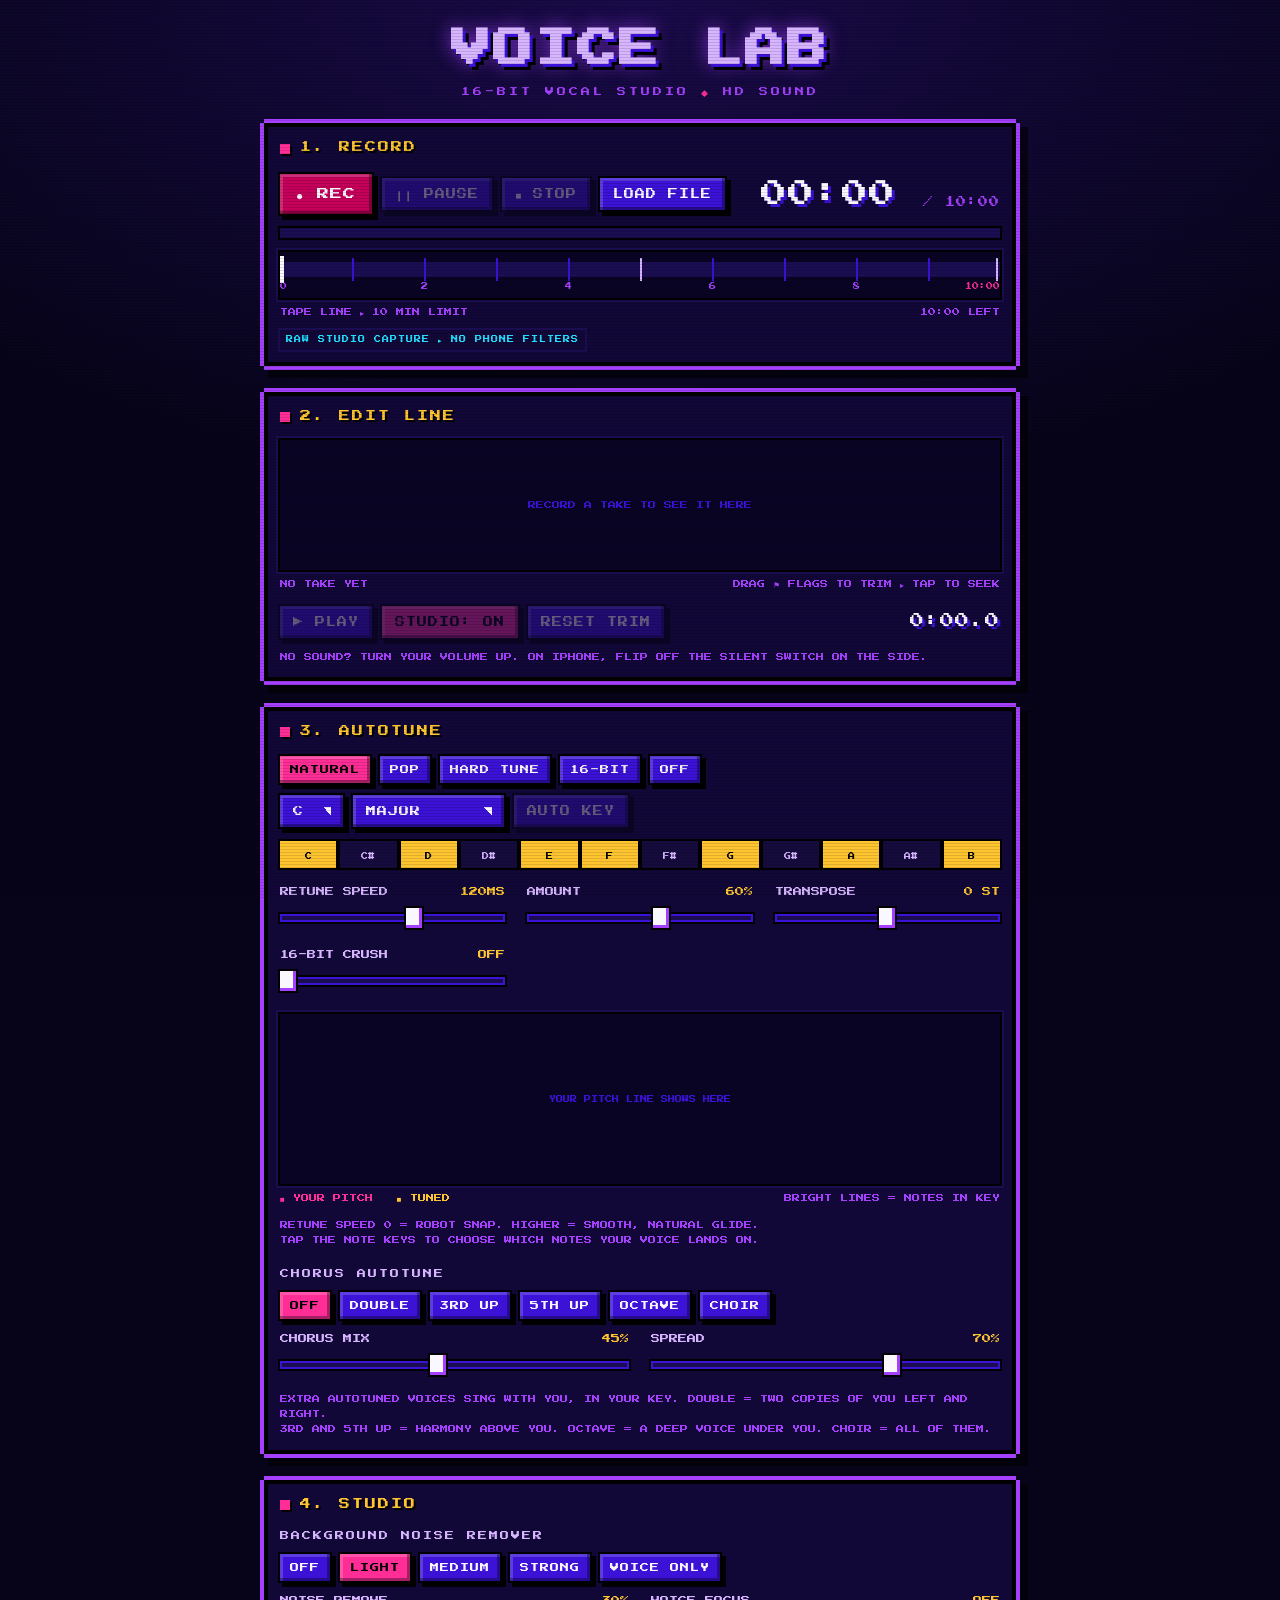
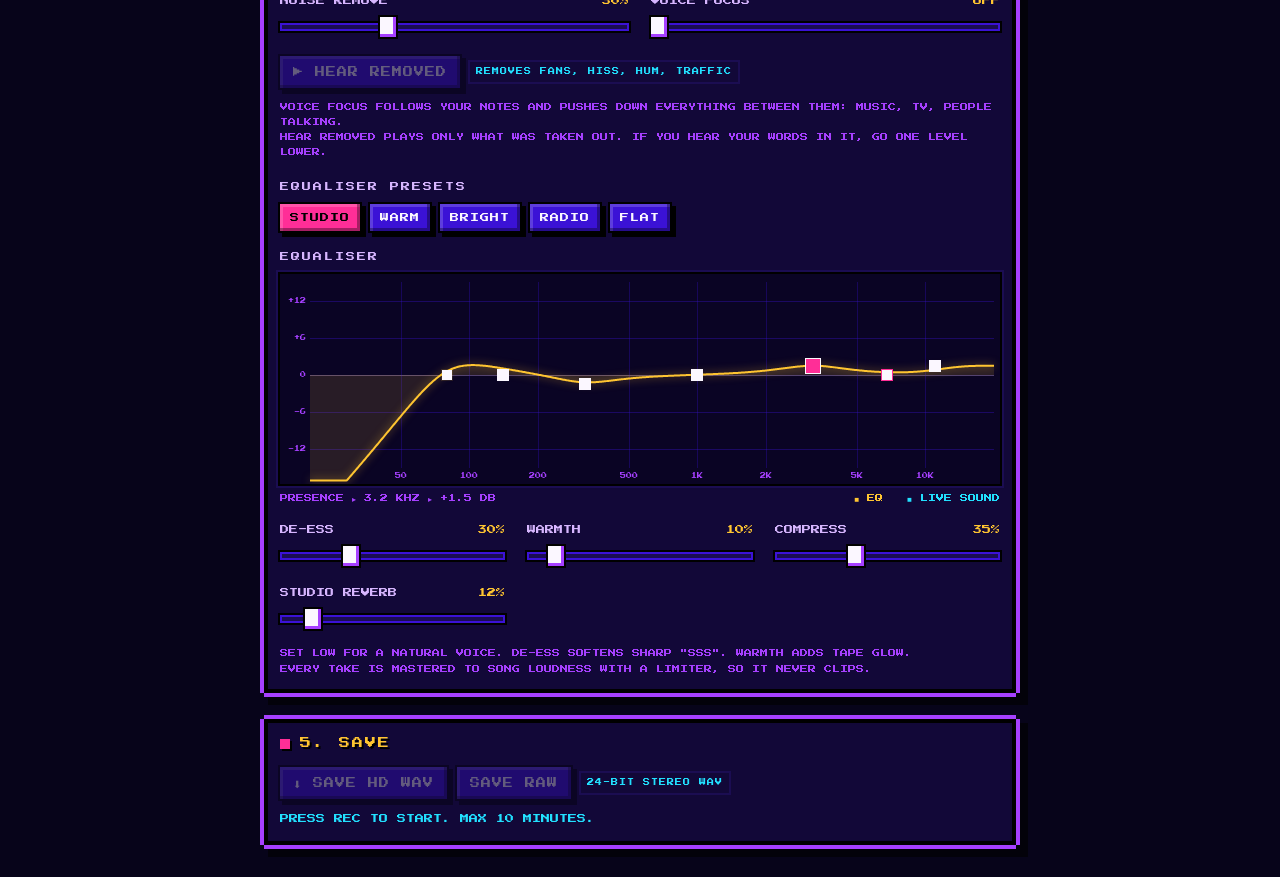
<file: voice-lab/index.html>
<!doctype html>
<html lang="en">
<head>
<meta charset="utf-8">
<meta name="viewport" content="width=device-width, initial-scale=1, viewport-fit=cover">
<title>Voice Lab</title>
<link rel="manifest" href="manifest.webmanifest">
<link rel="icon" type="image/png" sizes="192x192" href="icons/icon-192.png">
<link rel="apple-touch-icon" href="icons/icon-180.png">
<meta name="theme-color" content="#07041a">
<meta name="apple-mobile-web-app-capable" content="yes">
<meta name="mobile-web-app-capable" content="yes">
<meta name="apple-mobile-web-app-title" content="Voice Lab">
<meta name="application-name" content="Voice Lab">
<meta name="apple-mobile-web-app-status-bar-style" content="black-translucent">
<link rel="preconnect" href="https://fonts.googleapis.com">
<link rel="preconnect" href="https://fonts.gstatic.com" crossorigin>
<link rel="stylesheet" href="https://fonts.googleapis.com/css2?family=Press+Start+2P&display=swap">
<style>
/* Layout: one column of pixel panels — record, the edit line, autotune, the studio rack, save. Violet arcade look. */
:root {
  --void: #07041a;
  --violet: #3b12d6;
  --magenta: #ff2e97;
  --purple: #a640ff;
  --lilac: #d7b6ff;
  --bone: #fbf7ff;
  --gold: #ffc531;
  --cyan: #22e0ff;
  --ink: #000;
  --panel: #120838;
  --panel-2: #1b0d52;
  --screen: #0a0424;
  --f-pixel: "Press Start 2P", "Courier New", monospace;
  color-scheme: dark;
}
* { box-sizing: border-box; }
html, body { margin: 0; min-height: 100%; }
body {
  background: radial-gradient(120% 90% at 50% 0%, #1a0b4a 0%, var(--void) 60%) fixed, var(--void);
  color: var(--bone);
  font: 10px/1.7 var(--f-pixel);
  padding-block: max(20px, env(safe-area-inset-top)) max(28px, env(safe-area-inset-bottom));
  padding-left: max(16px, env(safe-area-inset-left, 0px));
  padding-right: max(16px, env(safe-area-inset-right, 0px));
  -webkit-font-smoothing: none;
}
body::after {
  content: ""; position: fixed; inset: 0; pointer-events: none; z-index: 9;
  background: repeating-linear-gradient(to bottom, rgba(0,0,0,.12) 0 1px, transparent 1px 3px);
}
.wrap { max-width: 760px; margin: 0 auto; display: grid; gap: 18px; }

header { text-align: center; padding: 6px 0 2px; }
h1 {
  margin: 0; font-size: clamp(22px, 7vw, 40px); line-height: 1.15; letter-spacing: 2px;
  color: var(--lilac);
  text-shadow: 3px 3px 0 var(--violet), 6px 6px 0 var(--ink), 0 0 18px rgba(166,64,255,.75);
}
.sub { margin-top: 12px; color: var(--purple); font-size: 9px; letter-spacing: 3px; }
.sub b { color: var(--magenta); font-weight: normal; }

.panel {
  background: var(--panel);
  padding: 16px;
  box-shadow:
    0 -4px 0 0 var(--purple), 0 4px 0 0 var(--purple),
    -4px 0 0 0 var(--purple), 4px 0 0 0 var(--purple),
    0 0 0 4px var(--ink) inset, 8px 8px 0 4px rgba(0,0,0,.6);
  margin: 4px;
  min-width: 0;
}
.panel h2 {
  margin: 0 0 14px; font-size: 11px; font-weight: normal; letter-spacing: 2px; color: var(--gold);
  text-shadow: 2px 2px 0 var(--ink);
  display: flex; align-items: center; gap: 10px;
}
.panel h2::before { content: ""; width: 10px; height: 10px; background: var(--magenta); box-shadow: 2px 2px 0 var(--ink); }
.panel h3 { margin: 18px 0 10px; font-size: 9px; font-weight: normal; color: var(--lilac); letter-spacing: 2px; }

.row { display: flex; flex-wrap: wrap; gap: 10px; align-items: center; }
.row + .row { margin-top: 12px; }
.spacer { flex: 1; }

button, .btn, select {
  font: inherit; font-size: 10px; color: var(--bone); cursor: pointer;
  background: var(--violet); border: 0; padding: 11px 13px; line-height: 1;
  box-shadow: 0 0 0 2px var(--ink), 4px 4px 0 2px var(--ink), inset -3px -3px 0 rgba(0,0,0,.35), inset 3px 3px 0 rgba(255,255,255,.18);
  text-transform: uppercase; letter-spacing: 1px; border-radius: 0;
  -webkit-tap-highlight-color: transparent; touch-action: manipulation;
}
button:hover:not(:disabled) { background: #5224ff; }
button:active:not(:disabled) { transform: translate(3px, 3px); box-shadow: 0 0 0 2px var(--ink), 1px 1px 0 2px var(--ink), inset 3px 3px 0 rgba(0,0,0,.35); }
button:disabled { opacity: .35; cursor: not-allowed; }
button:focus-visible, select:focus-visible, input:focus-visible, .btn:focus-visible, canvas:focus-visible { outline: 3px solid var(--gold); outline-offset: 3px; }
button.on { background: var(--magenta); color: var(--ink); }
.rec { background: #c4005a; font-size: 12px; padding: 14px 16px; }
.rec.live { animation: blink 1s steps(2) infinite; }
@keyframes blink { 50% { background: #5a0029; } }
@media (prefers-reduced-motion: reduce) { .rec.live { animation: none; background: var(--magenta); } }
select { appearance: none; -webkit-appearance: none; padding-right: 28px;
  background: var(--violet) linear-gradient(45deg, transparent 50%, var(--bone) 50%) no-repeat right 12px center / 8px 8px; }
select option { background: var(--panel); }

.timer { font-size: clamp(18px, 5.5vw, 26px); color: var(--bone); text-shadow: 3px 3px 0 var(--violet); letter-spacing: 1px; font-variant-numeric: tabular-nums; }
.timer small { font-size: 10px; color: var(--purple); text-shadow: none; }
.timer.warn { color: var(--magenta); }
.tag { display: inline-block; font-size: 7px; color: var(--cyan); padding: 4px 6px; box-shadow: 0 0 0 2px var(--panel-2); letter-spacing: 1px; }

.meter { height: 10px; margin-top: 12px; background: var(--panel-2); box-shadow: 0 0 0 2px var(--ink); position: relative; overflow: hidden; }
.meter i { position: absolute; inset: 0 auto 0 0; width: 0; background: linear-gradient(90deg, var(--cyan) 0 60%, var(--gold) 60% 85%, var(--magenta) 85%); }

canvas { display: block; width: 100%; background: var(--screen); box-shadow: 0 0 0 2px var(--ink), 0 0 0 4px var(--panel-2); }
#tape { height: 46px; margin-top: 14px; }
#wave { height: 130px; touch-action: none; cursor: crosshair; }
#pitch { height: 170px; }
#eq { height: 210px; touch-action: none; cursor: grab; }
.cap { color: var(--purple); font-size: 8px; margin-top: 8px; display: flex; justify-content: space-between; gap: 10px; flex-wrap: wrap; }
.cap i { font-style: normal; }
.cap .k1 { color: var(--magenta); } .cap .k2 { color: var(--gold); } .cap .k3 { color: var(--cyan); }

.grid { display: grid; grid-template-columns: repeat(auto-fit, minmax(190px, 1fr)); gap: 14px 22px; margin-top: 16px; }
.ctl label { display: flex; justify-content: space-between; color: var(--lilac); font-size: 9px; margin-bottom: 8px; }
.ctl label output { color: var(--gold); }
input[type=range] { -webkit-appearance: none; appearance: none; width: 100%; height: 22px; background: transparent; margin: 0; }
input[type=range]::-webkit-slider-runnable-track { height: 8px; background: var(--panel-2); box-shadow: 0 0 0 2px var(--ink), inset 0 0 0 2px var(--violet); }
input[type=range]::-moz-range-track { height: 8px; background: var(--panel-2); box-shadow: 0 0 0 2px var(--ink), inset 0 0 0 2px var(--violet); }
input[type=range]::-webkit-slider-thumb { -webkit-appearance: none; width: 16px; height: 20px; margin-top: -6px; background: var(--bone); border: 0; border-radius: 0; box-shadow: 0 0 0 2px var(--ink), inset -3px -3px 0 var(--purple); }
input[type=range]::-moz-range-thumb { width: 16px; height: 20px; background: var(--bone); border: 0; border-radius: 0; box-shadow: 0 0 0 2px var(--ink), inset -3px -3px 0 var(--purple); }

.presets button { font-size: 9px; padding: 9px 10px; }
.keys { display: grid; grid-template-columns: repeat(12, 1fr); gap: 4px; margin-top: 14px; }
.keys button { padding: 12px 0 8px; font-size: 7px; letter-spacing: 0; background: #2b1a66; color: var(--lilac); box-shadow: 0 0 0 2px var(--ink); }
.keys button.sharp { background: #160b3d; }
.keys button.on { background: var(--gold); color: var(--ink); }
.keys button:active:not(:disabled) { transform: translateY(2px); box-shadow: 0 0 0 2px var(--ink); }

.status { min-height: 18px; color: var(--cyan); font-size: 9px; }
.status.err { color: var(--magenta); }
.hint { color: var(--purple); font-size: 8px; line-height: 1.9; margin: 12px 0 0; }
.visually-hidden { position: absolute; width: 1px; height: 1px; overflow: hidden; clip: rect(0 0 0 0); }

@media (max-width: 480px) {
  body { font-size: 9px; }
  .panel { padding: 13px; }
  button, select { font-size: 9px; padding: 10px 10px; }
  .keys button { font-size: 6px; }
}
</style>
</head>
<body>
<div class="wrap">
  <header>
    <h1>VOICE LAB</h1>
    <div class="sub">16-BIT VOCAL STUDIO <b>&#9670;</b> HD SOUND</div>
  </header>

  <!-- 1. record -->
  <section class="panel" aria-labelledby="h-rec">
    <h2 id="h-rec">1. RECORD</h2>
    <div class="row">
      <button id="btnRec" class="rec" type="button">&#9679; REC</button>
      <button id="btnPause" type="button" disabled>&#10073;&#10073; PAUSE</button>
      <button id="btnStopRec" type="button" disabled>&#9632; STOP</button>
      <label class="btn" for="file" role="button" tabindex="0" id="btnLoad">LOAD FILE</label>
      <input id="file" class="visually-hidden" type="file" accept="audio/*,.m4a,.mp3,.wav,.aac,.ogg,.opus">
      <span class="spacer"></span>
      <div class="timer" id="timer">00:00 <small>/ 10:00</small></div>
    </div>
    <div class="meter" aria-hidden="true"><i id="meter"></i></div>
    <canvas id="tape" aria-label="Recording line, 10 minute limit"></canvas>
    <div class="cap"><i>TAPE LINE &#9656; 10 MIN LIMIT</i><i id="tapeLeft">10:00 LEFT</i></div>
    <div class="row" style="margin-top:10px"><span class="tag" id="recTag">RAW STUDIO CAPTURE &#9656; NO PHONE FILTERS</span></div>
  </section>

  <!-- 2. the edit line -->
  <section class="panel" aria-labelledby="h-line">
    <h2 id="h-line">2. EDIT LINE</h2>
    <canvas id="wave" aria-label="Waveform: drag the flags to trim, tap to move the playhead"></canvas>
    <div class="cap"><i id="trimInfo">NO TAKE YET</i><i>DRAG &#9873; FLAGS TO TRIM &#9656; TAP TO SEEK</i></div>
    <div class="row" style="margin-top:14px">
      <button id="btnPlay" type="button" disabled>&#9654; PLAY</button>
      <button id="btnTune" type="button" class="on" aria-pressed="true" disabled>STUDIO: ON</button>
      <button id="btnResetTrim" type="button" disabled>RESET TRIM</button>
      <span class="spacer"></span>
      <div class="timer" id="playTime" style="font-size:14px">0:00.0</div>
    </div>
    <p class="hint">NO SOUND? TURN YOUR VOLUME UP. ON IPHONE, FLIP OFF THE SILENT SWITCH ON THE SIDE.</p>
  </section>

  <!-- 3. autotune -->
  <section class="panel" aria-labelledby="h-tune">
    <h2 id="h-tune">3. AUTOTUNE</h2>
    <div class="row presets" role="group" aria-label="Autotune presets">
      <button type="button" data-preset="natural">NATURAL</button>
      <button type="button" data-preset="pop">POP</button>
      <button type="button" data-preset="hard">HARD TUNE</button>
      <button type="button" data-preset="bit">16-BIT</button>
      <button type="button" data-preset="raw">OFF</button>
    </div>
    <div class="row">
      <select id="key" aria-label="Key"></select>
      <select id="scale" aria-label="Scale">
        <option value="chromatic">CHROMATIC</option>
        <option value="major">MAJOR</option>
        <option value="minor">MINOR</option>
        <option value="hminor">HARM MINOR</option>
        <option value="pmajor">PENTA MAJ</option>
        <option value="pminor">PENTA MIN</option>
        <option value="blues">BLUES</option>
        <option value="custom">CUSTOM</option>
      </select>
      <button id="btnAutoKey" type="button" disabled>AUTO KEY</button>
    </div>
    <div class="keys" id="keys" role="group" aria-label="Notes the voice may land on"></div>
    <div class="grid">
      <div class="ctl"><label for="speed">RETUNE SPEED <output id="o-speed"></output></label><input id="speed" type="range" min="0" max="200" step="1"></div>
      <div class="ctl"><label for="amount">AMOUNT <output id="o-amount"></output></label><input id="amount" type="range" min="0" max="100" step="1"></div>
      <div class="ctl"><label for="transpose">TRANSPOSE <output id="o-transpose"></output></label><input id="transpose" type="range" min="-12" max="12" step="1"></div>
      <div class="ctl"><label for="crush">16-BIT CRUSH <output id="o-crush"></output></label><input id="crush" type="range" min="0" max="100" step="1"></div>
    </div>
    <canvas id="pitch" style="margin-top:18px" aria-label="Pitch line: your voice and the tuned voice"></canvas>
    <div class="cap"><i><span class="k1">&#9632; YOUR PITCH</span> &nbsp; <span class="k2">&#9632; TUNED</span></i><i>BRIGHT LINES = NOTES IN KEY</i></div>
    <p class="hint">RETUNE SPEED 0 = ROBOT SNAP. HIGHER = SMOOTH, NATURAL GLIDE.<br>TAP THE NOTE KEYS TO CHOOSE WHICH NOTES YOUR VOICE LANDS ON.</p>
    <h3>CHORUS AUTOTUNE</h3>
    <div class="row presets" role="group" aria-label="Chorus voices">
      <button type="button" data-chorus="off">OFF</button>
      <button type="button" data-chorus="double">DOUBLE</button>
      <button type="button" data-chorus="third">3RD UP</button>
      <button type="button" data-chorus="fifth">5TH UP</button>
      <button type="button" data-chorus="octave">OCTAVE</button>
      <button type="button" data-chorus="choir">CHOIR</button>
    </div>
    <div class="grid" style="margin-top:12px">
      <div class="ctl"><label for="chorusMix">CHORUS MIX <output id="o-chorusMix"></output></label><input id="chorusMix" type="range" min="0" max="100" step="1"></div>
      <div class="ctl"><label for="spread">SPREAD <output id="o-spread"></output></label><input id="spread" type="range" min="0" max="100" step="1"></div>
    </div>
    <p class="hint">EXTRA AUTOTUNED VOICES SING WITH YOU, IN YOUR KEY. DOUBLE = TWO COPIES OF YOU LEFT AND RIGHT.<br>3RD AND 5TH UP = HARMONY ABOVE YOU. OCTAVE = A DEEP VOICE UNDER YOU. CHOIR = ALL OF THEM.</p>
  </section>

  <!-- 4. studio -->
  <section class="panel" aria-labelledby="h-studio">
    <h2 id="h-studio">4. STUDIO</h2>
    <h3 style="margin-top:0">BACKGROUND NOISE REMOVER</h3>
    <div class="row presets" role="group" aria-label="Background noise remover">
      <button type="button" data-bg="off">OFF</button>
      <button type="button" data-bg="light">LIGHT</button>
      <button type="button" data-bg="medium">MEDIUM</button>
      <button type="button" data-bg="strong">STRONG</button>
      <button type="button" data-bg="voice">VOICE ONLY</button>
    </div>
    <div class="grid" style="margin-top:12px">
      <div class="ctl"><label for="clean">NOISE REMOVE <output id="o-clean"></output></label><input id="clean" type="range" min="0" max="100" step="1"></div>
      <div class="ctl"><label for="focus">VOICE FOCUS <output id="o-focus"></output></label><input id="focus" type="range" min="0" max="100" step="1"></div>
    </div>
    <div class="row" style="margin-top:14px">
      <button id="btnHearNoise" type="button" aria-pressed="false" disabled>&#9654; HEAR REMOVED</button>
      <span class="tag" id="bgInfo">REMOVES FANS, HISS, HUM, TRAFFIC</span>
    </div>
    <p class="hint">VOICE FOCUS FOLLOWS YOUR NOTES AND PUSHES DOWN EVERYTHING BETWEEN THEM: MUSIC, TV, PEOPLE TALKING.<br>HEAR REMOVED PLAYS ONLY WHAT WAS TAKEN OUT. IF YOU HEAR YOUR WORDS IN IT, GO ONE LEVEL LOWER.</p>
    <h3>EQUALISER PRESETS</h3>
    <div class="row presets" role="group" aria-label="Equaliser presets">
      <button type="button" data-eq="studio">STUDIO</button>
      <button type="button" data-eq="warm">WARM</button>
      <button type="button" data-eq="bright">BRIGHT</button>
      <button type="button" data-eq="radio">RADIO</button>
      <button type="button" data-eq="flat">FLAT</button>
    </div>
    <h3>EQUALISER</h3>
    <canvas id="eq" tabindex="0" aria-label="Equaliser: drag a dot up or down to boost or cut, left or right to move it"></canvas>
    <div class="cap"><i id="eqInfo">DRAG A DOT &#9656; UP = BOOST, DOWN = CUT</i><i><span class="k2">&#9632; EQ</span> &nbsp; <span class="k3">&#9632; LIVE SOUND</span></i></div>
    <div class="grid">
      <div class="ctl"><label for="deess">DE-ESS <output id="o-deess"></output></label><input id="deess" type="range" min="0" max="100" step="1"></div>
      <div class="ctl"><label for="warmth">WARMTH <output id="o-warmth"></output></label><input id="warmth" type="range" min="0" max="100" step="1"></div>
      <div class="ctl"><label for="polish">COMPRESS <output id="o-polish"></output></label><input id="polish" type="range" min="0" max="100" step="1"></div>
      <div class="ctl"><label for="reverb">STUDIO REVERB <output id="o-reverb"></output></label><input id="reverb" type="range" min="0" max="100" step="1"></div>
    </div>
    <p class="hint">SET LOW FOR A NATURAL VOICE. DE-ESS SOFTENS SHARP "SSS". WARMTH ADDS TAPE GLOW.<br>EVERY TAKE IS MASTERED TO SONG LOUDNESS WITH A LIMITER, SO IT NEVER CLIPS.</p>
  </section>

  <!-- 5. save -->
  <section class="panel" aria-labelledby="h-save">
    <h2 id="h-save">5. SAVE</h2>
    <div class="row">
      <button id="btnSave" type="button" disabled>&#11015; SAVE HD WAV</button>
      <button id="btnSaveRaw" type="button" disabled>SAVE RAW</button>
      <span class="tag">24-BIT STEREO WAV</span>
    </div>
    <div class="row"><div class="status" id="status" role="status">PRESS REC TO START. MAX 10 MINUTES.</div></div>
  </section>
</div>

<script>
(() => {
  'use strict';
  const $ = s => document.querySelector(s);
  const LIMIT = 600;                       // seconds: the 10 minute line
  const NOTE = ['C','C#','D','D#','E','F','F#','G','G#','A','A#','B'];
  const SCALES = {
    chromatic: [0,1,2,3,4,5,6,7,8,9,10,11],
    major: [0,2,4,5,7,9,11], minor: [0,2,3,5,7,8,10], hminor: [0,2,3,5,7,8,11],
    pmajor: [0,2,4,7,9], pminor: [0,3,5,7,10], blues: [0,3,5,6,7,10],
  };
  const PRESETS = {
    natural: { speed: 120, amount: 60, crush: 0 },
    pop:     { speed: 22, amount: 100, crush: 0 },
    hard:    { speed: 0, amount: 100, crush: 0 },
    bit:     { speed: 0, amount: 100, crush: 60 },
    raw:     { speed: 50, amount: 0, crush: 0, transpose: 0 },
  };
  // chorus voices: a scale step (deg) or fixed semitones, a few cents of detune, a delay, a place left or right, a level
  const CHORUS = {
    off: [],
    double: [
      { semi: 0, cents: 9, ms: 21, pan: -1, gain: 0.75 },
      { semi: 0, cents: -9, ms: 32, pan: 1, gain: 0.75 },
    ],
    third: [
      { deg: 2, cents: 4, ms: 14, pan: -0.6, gain: 0.8 },
      { deg: 2, cents: -6, ms: 27, pan: 0.6, gain: 0.6 },
    ],
    fifth: [
      { deg: 4, cents: -4, ms: 16, pan: 0.6, gain: 0.75 },
      { deg: 4, cents: 6, ms: 29, pan: -0.6, gain: 0.55 },
    ],
    octave: [
      { semi: -12, cents: 0, ms: 10, pan: -0.25, gain: 0.7 },
      { semi: -12, cents: 7, ms: 23, pan: 0.25, gain: 0.5 },
    ],
    choir: [
      { deg: 2, cents: 4, ms: 14, pan: -0.7, gain: 0.65 },
      { deg: 4, cents: -4, ms: 18, pan: 0.7, gain: 0.6 },
      { semi: -12, cents: 0, ms: 10, pan: 0, gain: 0.45 },
      { semi: 0, cents: 10, ms: 26, pan: -1, gain: 0.5 },
      { semi: 0, cents: -10, ms: 35, pan: 1, gain: 0.5 },
    ],
  };
  const BG = {
    off:    { clean: 0, focus: 0 },
    light:  { clean: 30, focus: 0 },
    medium: { clean: 55, focus: 30 },
    strong: { clean: 80, focus: 60 },
    voice:  { clean: 100, focus: 100 },
  };
  // equaliser bands: type, frequency range, default
  const OAC = window.OfflineAudioContext || window.webkitOfflineAudioContext;
  const BANDS = [
    { type: 'highpass',  name: 'LOW CUT',  f: 90,    min: 20,   max: 400,   q: 0.71 },
    { type: 'lowshelf',  name: 'BASS',     f: 140,   min: 60,   max: 400 },
    { type: 'peaking',   name: 'MUD',      f: 320,   min: 150,  max: 800,   q: 1.1 },
    { type: 'peaking',   name: 'BODY',     f: 1000,  min: 500,  max: 2500,  q: 1.0 },
    { type: 'peaking',   name: 'PRESENCE', f: 3200,  min: 1800, max: 6000,  q: 1.0 },
    { type: 'peaking',   name: 'BITE',     f: 6800,  min: 4000, max: 10000, q: 1.3 },
    { type: 'highshelf', name: 'AIR',      f: 11000, min: 7000, max: 16000 },
  ];
  const EQ_PRESETS = {
    studio: [[80, 0], [140, 0], [320, -1.5], [1000, 0], [3200, 1.5], [6800, 0], [11000, 1.5]],
    warm:   [[70, 0], [140, 2.5], [320, -1], [1000, 0.5], [3200, 1], [6800, -1.5], [11000, 1]],
    bright: [[110, 0], [140, -1], [320, -3.5], [1000, -1], [3200, 3.5], [6800, 1], [11000, 5]],
    radio:  [[320, 0], [140, -8], [320, 0], [1300, 5], [3200, 3], [6800, -6], [11000, -12]],
    flat:   [[20, 0], [140, 0], [320, 0], [1000, 0], [3200, 0], [6800, 0], [11000, 0]],
  };

  // ---------- state ----------
  const S = {
    dry: null, sr: 48000, an: null,       // mono take, its rate, pitch analysis
    clean: null, cleanKey: '',            // noise-cleaned take, cached by its settings
    hearNoise: false,
    out: null,                            // studio render {L, R}
    trimA: 0, trimB: 0, pos: 0,
    tuneOn: true, playing: null,
    notes: new Array(12).fill(true),
    eq: EQ_PRESETS.studio.map(([f, g]) => ({ f, g })),
    p: { key: 0, scale: 'major', speed: 70, amount: 80, transpose: 0, crush: 0,
         chorus: 'off', chorusMix: 45, spread: 70,
         clean: 30, focus: 0, deess: 30, warmth: 10, polish: 35, reverb: 12 },
  };
  // the web-audio engine is used only while the mic records; it is closed afterwards
  let actx;
  const ac = () => {
    if (!actx) actx = new (window.AudioContext || window.webkitAudioContext)();
    if (actx.state !== 'running') actx.resume().catch(() => {});
    return actx;
  };
  // playback goes through a plain audio player: phones always let it sound, silent switch or not
  const player = new Audio();
  player.setAttribute('playsinline', '');
  player.preload = 'auto';
  const urls = { mix: null, raw: null, noise: null };
  function setUrl(key, chans, sr) {
    if (urls[key]) { const old = urls[key]; setTimeout(() => URL.revokeObjectURL(old), 15000); }
    urls[key] = chans ? URL.createObjectURL(wav(chans, sr, 16)) : null;
  }
  function speakerOn() {
    try { if (navigator.audioSession) navigator.audioSession.type = 'playback'; } catch {}
  }
  // a silent copy of the equaliser just for drawing its curve, so the page never starts audio before a tap
  const dispNodes = (() => {
    const C = window.OfflineAudioContext || window.webkitOfflineAudioContext;
    const oc = new C(1, 1, 44100);
    return BANDS.map(b => { const n = oc.createBiquadFilter(); n.type = b.type; if (b.q) n.Q.value = b.q; return n; });
  })();
  function applyEq() {
    S.eq.forEach((b, i) => { dispNodes[i].frequency.value = b.f; if (BANDS[i].type !== 'highpass') dispNodes[i].gain.value = b.g; });
    mixSoon();
  }
  const status = (msg, err) => { const el = $('#status'); el.textContent = msg; el.classList.toggle('err', !!err); };
  const fmt = (s, tenths) => {
    s = Math.max(0, s);
    const m = Math.floor(s / 60), r = s - m * 60;
    return tenths ? `${m}:${r.toFixed(1).padStart(4, '0')}` : `${String(m).padStart(2, '0')}:${String(Math.floor(r)).padStart(2, '0')}`;
  };
  const tick = () => new Promise(r => setTimeout(r, 0));

  // ---------- canvases (drawn at full screen sharpness) ----------
  const CV = {};
  ['tape', 'wave', 'pitch', 'eq'].forEach(id => { CV[id] = $('#' + id); });
  function fit(c) {
    const dpr = Math.min(3, window.devicePixelRatio || 1);
    const w = Math.round(c.clientWidth * dpr), h = Math.round(c.clientHeight * dpr);
    if (c.width !== w || c.height !== h) { c.width = w; c.height = h; }
    const g = c.getContext('2d'); g.imageSmoothingEnabled = false;
    return { g, w, h, dpr };
  }
  const css = v => getComputedStyle(document.documentElement).getPropertyValue(v).trim();
  const COL = {};
  ['--void','--violet','--magenta','--purple','--lilac','--bone','--gold','--cyan','--panel-2','--screen'].forEach(k => COL[k.slice(2)] = css(k));

  // ---------- recording: raw PCM straight from the mic, no phone filters, no compression ----------
  let stream, srcNode, tap, sink, recState = 'idle', recSr = 48000, pcm = [], pcmLen = 0;
  let live = [], liveAcc = 0, liveN = 0, levelPk = 0, wake = null, workletReady = null;
  const TAP_SRC = `class Tap extends AudioWorkletProcessor {
    process(inputs) { const c = inputs[0] && inputs[0][0]; if (c) this.port.postMessage(c.slice(0)); return true; }
  } registerProcessor('voice-lab-tap', Tap);`;

  async function startRec() {
    if (!navigator.mediaDevices || !navigator.mediaDevices.getUserMedia) { status('THIS BROWSER CANNOT USE THE MIC. OPEN IN SAFARI OR CHROME, OR USE LOAD FILE.', true); return; }
    stopPlay();
    try { if (navigator.audioSession) navigator.audioSession.type = 'play-and-record'; } catch {}
    const a = ac();
    try {
      stream = await navigator.mediaDevices.getUserMedia({ audio: {
        echoCancellation: false, noiseSuppression: false, autoGainControl: false, channelCount: 1,
      } });
    } catch (e) {
      status('MIC BLOCKED. ALLOW THE MICROPHONE FOR THIS SITE IN YOUR BROWSER SETTINGS, THEN TRY AGAIN.', true); return;
    }
    await a.resume();
    recSr = a.sampleRate;
    srcNode = a.createMediaStreamSource(stream);
    sink = a.createGain(); sink.gain.value = 0; sink.connect(a.destination);
    tap = null;
    if (a.audioWorklet && window.AudioWorkletNode) {
      try {
        if (!workletReady) workletReady = a.audioWorklet.addModule(URL.createObjectURL(new Blob([TAP_SRC], { type: 'application/javascript' })));
        await workletReady;
        tap = new AudioWorkletNode(a, 'voice-lab-tap', { numberOfInputs: 1, numberOfOutputs: 1, channelCount: 1, channelCountMode: 'explicit' });
        tap.port.onmessage = e => onChunk(e.data);
      } catch { tap = null; workletReady = null; }
    }
    if (!tap) {
      tap = a.createScriptProcessor(4096, 1, 1);
      tap.onaudioprocess = e => onChunk(new Float32Array(e.inputBuffer.getChannelData(0)));
    }
    srcNode.connect(tap); tap.connect(sink);
    pcm = []; pcmLen = 0; live = []; liveAcc = 0; liveN = 0;
    S.dry = null; S.out = null; S.an = null; S.clean = null; S.cleanKey = '';
    recState = 'rec';
    try { wake = await navigator.wakeLock.request('screen'); } catch { wake = null; }
    setRecUI();
    $('#recTag').textContent = `RAW STUDIO CAPTURE ▸ ${Math.round(recSr / 100) / 10} KHZ ▸ NO PHONE FILTERS`;
    status('RECORDING... SING!');
    requestAnimationFrame(recLoop);
  }
  function onChunk(c) {
    if (recState !== 'rec') return;
    const room = LIMIT * recSr - pcmLen;
    if (room <= 0) return;
    const part = c.length > room ? c.subarray(0, room) : c;
    pcm.push(part); pcmLen += part.length;
    const per = Math.round(recSr * 0.05);
    for (let i = 0; i < part.length; i++) {
      const v = Math.abs(part[i]); if (v > liveAcc) liveAcc = v; if (v > levelPk) levelPk = v;
      if (++liveN >= per) { live.push(liveAcc); liveAcc = 0; liveN = 0; }
    }
    if (pcmLen >= LIMIT * recSr) { status('10 MINUTE LIMIT REACHED.'); stopRec(); }
  }
  function recLoop() {
    if (recState === 'idle') return;
    const t = pcmLen / recSr;
    const el = $('#timer');
    el.innerHTML = `${fmt(t)} <small>/ 10:00</small>`;
    el.classList.toggle('warn', LIMIT - t <= 30);
    const db = 20 * Math.log10(levelPk + 1e-6);
    $('#meter').style.width = Math.max(0, Math.min(100, (db + 60) / 60 * 100)) + '%';
    levelPk *= 0.86;
    drawTape(t); drawLiveWave();
    requestAnimationFrame(recLoop);
  }
  function pauseRec() {
    if (recState === 'rec') { recState = 'pause'; status('PAUSED. PRESS RESUME TO KEEP GOING.'); }
    else if (recState === 'pause') { recState = 'rec'; status('RECORDING... SING!'); }
    setRecUI();
  }
  function stopRec() {
    if (recState === 'idle') return;
    recState = 'idle';
    try { srcNode.disconnect(); tap.disconnect(); sink.disconnect(); } catch {}
    if (tap && tap.port) tap.port.onmessage = null;
    stream.getTracks().forEach(t => t.stop());
    if (wake) { wake.release().catch(() => {}); wake = null; }
    $('#meter').style.width = '0%';
    try { if (navigator.audioSession) navigator.audioSession.type = 'playback'; } catch {}
    if (actx) { actx.close().catch(() => {}); actx = null; workletReady = null; }
    setRecUI();
    if (!pcmLen) { status('NOTHING WAS RECORDED. CHECK THE MIC AND TRY AGAIN.', true); return; }
    const mono = new Float32Array(pcmLen);
    let o = 0; pcm.forEach(c => { mono.set(c, o); o += c.length; });
    pcm = [];
    loadMono(mono, recSr, false);
  }
  function setRecUI() {
    const r = recState;
    $('#btnRec').disabled = r !== 'idle';
    $('#btnRec').classList.toggle('live', r === 'rec');
    $('#btnPause').disabled = r === 'idle';
    $('#btnPause').innerHTML = r === 'pause' ? '&#9654; RESUME' : '&#10073;&#10073; PAUSE';
    $('#btnStopRec').disabled = r === 'idle';
    $('#btnLoad').style.pointerEvents = r === 'idle' ? '' : 'none';
    $('#btnLoad').style.opacity = r === 'idle' ? '' : '.35';
    setEditUI();
  }

  // ---------- loading a take ----------
  async function loadArrayBuffer(ab) {
    const a = new OAC(1, 1, 48000);
    const audio = await new Promise((res, rej) => {
      const p = a.decodeAudioData(ab, res, rej);
      if (p && p.then) p.then(res, rej);
    });
    const sr = audio.sampleRate;
    let n = audio.length, cut = false;
    if (n > LIMIT * sr) { n = Math.floor(LIMIT * sr); cut = true; }
    const mono = new Float32Array(n);
    for (let c = 0; c < audio.numberOfChannels; c++) {
      const d = audio.getChannelData(c);
      for (let i = 0; i < n; i++) mono[i] += d[i] / audio.numberOfChannels;
    }
    await loadMono(mono, sr, cut);
  }
  async function loadMono(mono, sr, cut) {
    let pk = 0; for (let i = 0; i < mono.length; i += 7) { const v = Math.abs(mono[i]); if (v > pk) pk = v; }
    if (pk < 1e-5) { status('THAT FILE HAS NO SOUND IN IT. TRY ANOTHER RECORDING.', true); return; }
    S.dry = mono; S.sr = sr; S.trimA = 0; S.trimB = mono.length / sr; S.pos = 0;
    S.out = null; S.mix = null; S.clean = null; S.cleanKey = ''; S.noiseN = null;
    setUrl('noise', null);
    S.dryN = normalize(mono.slice());
    setUrl('mix', null); setUrl('raw', [S.dryN], sr);
    const t = mono.length / sr;
    drawTape(t);
    $('#timer').innerHTML = `${fmt(t)} <small>/ 10:00</small>`;
    $('#timer').classList.toggle('warn', LIMIT - t <= 30);
    setEditUI(); drawWave();
    status('READING YOUR PITCH... 0%');
    S.an = await analyze(mono, sr, pct => status(`READING YOUR PITCH... ${pct}%`));
    $('#btnAutoKey').disabled = false;
    await render();
    status(cut ? 'FILE WAS LONGER THAN 10 MIN - KEPT THE FIRST 10. READY!' : 'READY! PRESS PLAY. SHAPE IT IN AUTOTUNE AND STUDIO.');
  }

  // ---------- pitch detection (YIN on a 12 kHz copy) ----------
  async function analyze(x, sr, progress) {
    const ds = Math.max(1, Math.round(sr / 12000)), dsr = sr / ds;
    const n = Math.floor(x.length / ds), y = new Float32Array(n);
    for (let i = 0, k = 0; i < n; i++) { let s = 0; for (let j = 0; j < ds; j++) s += x[k++]; y[i] = s / ds; }
    const hop = 128, W = 384;
    const tauMin = Math.max(2, Math.floor(dsr / 1000)), tauMax = Math.ceil(dsr / 75);
    const frames = Math.max(0, Math.floor((n - W - tauMax) / hop) + 1);
    const rms = new Float32Array(frames);
    let maxRms = 0;
    for (let f = 0; f < frames; f++) {
      let s = 0; const st = f * hop;
      for (let j = 0; j < W; j++) s += y[st + j] * y[st + j];
      rms[f] = Math.sqrt(s / W); if (rms[f] > maxRms) maxRms = rms[f];
    }
    const gate = Math.max(0.0005, maxRms * 0.05);
    const raw = new Float32Array(frames), d = new Float32Array(tauMax + 2);
    let last = performance.now();
    for (let f = 0; f < frames; f++) {
      if (rms[f] < gate) continue;
      const st = f * hop;
      for (let tau = 1; tau <= tauMax + 1; tau++) {
        let s = 0;
        for (let j = 0; j < W; j++) { const v = y[st + j] - y[st + j + tau]; s += v * v; }
        d[tau] = s;
      }
      let run = 0;
      for (let tau = 1; tau <= tauMax + 1; tau++) { run += d[tau]; d[tau] = run > 0 ? d[tau] * tau / run : 1; }
      let t = -1;
      for (let tau = tauMin; tau <= tauMax; tau++) {
        if (d[tau] < 0.15) { while (tau + 1 <= tauMax && d[tau + 1] < d[tau]) tau++; t = tau; break; }
      }
      if (t > 0) {
        const a = d[t - 1], b = d[t], c = d[t + 1], den = a - 2 * b + c;
        raw[f] = dsr / (den !== 0 ? t + 0.5 * (a - c) / den : t);
      }
      if (performance.now() - last > 40) { progress(Math.round(100 * f / frames)); await tick(); last = performance.now(); }
    }
    const f0 = new Float32Array(frames), win = [];
    for (let f = 0; f < frames; f++) {
      if (!raw[f]) continue;
      win.length = 0;
      for (let k = -2; k <= 2; k++) { const v = raw[f + k]; if (v) win.push(v); }
      if (win.length < 3) continue;
      win.sort((p, q) => p - q);
      f0[f] = win[win.length >> 1];
    }
    return { f0, hopSec: hop / dsr, hopS: hop * ds, off: (W / 2) * ds };
  }
  const fIdx = (an, pos) => Math.min(an.f0.length - 1, Math.max(0, Math.round((pos - an.off) / an.hopS)));

  // ---------- autotune: the target line ----------
  function corrections() {
    const an = S.an, p = S.p, F = an.f0.length;
    const allowed = S.notes.some(Boolean) ? S.notes : new Array(12).fill(true);
    const shift = new Float32Array(F), target = new Float32Array(F);
    const a = p.speed <= 0 ? 1 : 1 - Math.exp(-an.hopSec * 1000 / p.speed);
    const amt = p.amount / 100;
    let cs = 0, prev = false;
    for (let f = 0; f < F; f++) {
      const hz = an.f0[f];
      if (!hz) { shift[f] = p.transpose; target[f] = NaN; prev = false; continue; }
      const m = 69 + 12 * Math.log2(hz / 440);
      let best = Math.round(m), bd = 99;
      for (let k = Math.floor(m) - 7; k <= Math.ceil(m) + 7; k++) {
        if (allowed[((k % 12) + 12) % 12] && Math.abs(k - m) < bd) { bd = Math.abs(k - m); best = k; }
      }
      const c = best - m;
      cs = prev ? cs + (c - cs) * a : c;
      prev = true;
      shift[f] = cs * amt + p.transpose;
      target[f] = m + shift[f];
    }
    return { shift, target };
  }

  // ---------- chorus: the shift each extra voice needs, frame by frame ----------
  function voiceShift(v, leadShift) {
    const an = S.an, F = an.f0.length, out = new Float32Array(F);
    const allowed = S.notes.some(Boolean) ? S.notes : new Array(12).fill(true);
    const count = allowed.filter(Boolean).length;
    const ok = k => allowed[((k % 12) + 12) % 12];
    // a chromatic or near-chromatic scale has no steps to climb, so use plain intervals: 3rd = 4, 5th = 7
    const semiFor = { 2: 4, 4: 7 };
    for (let f = 0; f < F; f++) {
      const hz = an.f0[f];
      if (!hz) { out[f] = leadShift[f]; continue; }
      const m = 69 + 12 * Math.log2(hz / 440), lead = m + leadShift[f];
      let up = 0;
      if (v.deg && count < 10) {
        let note = Math.round(lead);
        for (let d = 0; d <= 6 && !ok(note); d++) { if (ok(Math.round(lead) + d)) { note = Math.round(lead) + d; break; } if (ok(Math.round(lead) - d)) { note = Math.round(lead) - d; break; } }
        let k = note, steps = v.deg;
        while (steps > 0) { k++; if (ok(k)) steps--; if (k - note > 24) break; }
        up = k - note;
      } else if (v.deg) up = semiFor[v.deg] || 0;
      else up = v.semi;
      out[f] = leadShift[f] + up + v.cents / 100;
    }
    return out;
  }

  // ---------- pitch shifting (TD-PSOLA: keeps your voice's tone, moves the note) ----------
  function psola(x, sr, an, shift) {
    const N = x.length;
    let any = false;
    for (let i = 0; i < shift.length; i++) if (Math.abs(shift[i]) > 0.002) { any = true; break; }
    if (!any) return x.slice();
    const marks = [], per = [], vo = [];
    const uvP = Math.round(sr * 0.006);
    let t = 0, prevV = false;
    while (t < N) {
      const hz = an.f0[fIdx(an, t)];
      if (hz) {
        const P = sr / hz;
        let lo = Math.round(prevV ? t - P * 0.2 : t), hi = Math.round(prevV ? t + P * 0.2 : t + P);
        lo = Math.max(0, lo); hi = Math.min(N - 1, hi);
        let best = lo, bv = -Infinity;
        for (let k = lo; k <= hi; k++) if (x[k] > bv) { bv = x[k]; best = k; }
        if (marks.length && best <= marks[marks.length - 1]) best = marks[marks.length - 1] + 1;
        marks.push(best); per.push(P); vo.push(1);
        t = best + P; prevV = true;
      } else {
        marks.push(Math.round(t)); per.push(uvP); vo.push(0);
        t += uvP; prevV = false;
      }
    }
    const M = marks.length, y = new Float32Array(N), w = new Float32Array(N);
    let ts = marks[0], k = 0;
    while (ts < N) {
      while (k + 1 < M && Math.abs(marks[k + 1] - ts) <= Math.abs(marks[k] - ts)) k++;
      const c = marks[k], Pa = per[k];
      const r = vo[k] ? Math.pow(2, shift[fIdx(an, c)] / 12) : 1;
      const h = Math.max(2, Math.round(Pa)), o = Math.round(ts);
      const j0 = Math.max(-h, -c, -o), j1 = Math.min(h, N - 1 - c, N - 1 - o);
      for (let j = j0; j <= j1; j++) {
        const win = 0.5 + 0.5 * Math.cos(Math.PI * j / h);
        y[o + j] += x[c + j] * win; w[o + j] += win;
      }
      ts += vo[k] ? Pa / r : Pa;
    }
    for (let i = 0; i < N; i++) y[i] /= Math.max(w[i], 0.7);
    return y;
  }

  // ---------- noise clean (spectral gate learned from the quiet parts of the take) ----------
  function makeFFT(N) {
    const lev = Math.log2(N), rev = new Uint32Array(N), cs = new Float32Array(N / 2), sn = new Float32Array(N / 2);
    for (let i = 0; i < N; i++) { let r = 0; for (let b = 0; b < lev; b++) r |= ((i >> b) & 1) << (lev - 1 - b); rev[i] = r; }
    for (let i = 0; i < N / 2; i++) { cs[i] = Math.cos(2 * Math.PI * i / N); sn[i] = Math.sin(2 * Math.PI * i / N); }
    return (re, im, inv) => {
      for (let i = 0; i < N; i++) { const j = rev[i]; if (j > i) { let t = re[i]; re[i] = re[j]; re[j] = t; t = im[i]; im[i] = im[j]; im[j] = t; } }
      for (let size = 2; size <= N; size <<= 1) {
        const half = size >> 1, step = N / size;
        for (let i = 0; i < N; i += size) {
          for (let j = 0, k = 0; j < half; j++, k += step) {
            const wr = cs[k], wi = inv ? sn[k] : -sn[k], a = i + j, b = a + half;
            const tr = re[b] * wr - im[b] * wi, ti = re[b] * wi + im[b] * wr;
            re[b] = re[a] - tr; im[b] = im[a] - ti; re[a] += tr; im[a] += ti;
          }
        }
      }
    };
  }
  // background remover: learns the background (and follows it as it changes), lifts the voice
  // with a smoothed Wiener gain, and with voice focus keeps your harmonics while sinking what lies between them
  async function denoise(x, sr, amount, focus, an, progress) {
    if (amount <= 0 && focus <= 0) return x;
    const N = 2048, H = 512, B = N / 2 + 1, fft = makeFFT(N), L = x.length;
    const win = new Float32Array(N);
    for (let i = 0; i < N; i++) win[i] = Math.sqrt(0.5 - 0.5 * Math.cos(2 * Math.PI * i / N));
    const frames = Math.ceil((L + N) / H);
    const at = i => (i >= 0 && i < L ? x[i] : 0);
    const re = new Float32Array(N), im = new Float32Array(N);
    // a first picture of the background from the quietest tenth of the take
    const cand = [];
    for (let f = 0; f < frames; f++) {
      const st = f * H - N; if (st < 0 || st + N > L) continue;
      let e = 0; for (let j = 0; j < N; j += 4) e += x[st + j] * x[st + j];
      if (e > 1e-12) cand.push([e, st]);
    }
    const base = new Float64Array(B);
    if (cand.length >= 4) {
      cand.sort((p, q) => p[0] - q[0]);
      const pick = cand.slice(0, Math.max(4, Math.floor(cand.length * 0.1)));
      for (const [, st] of pick) {
        for (let j = 0; j < N; j++) { re[j] = x[st + j] * win[j]; im[j] = 0; }
        fft(re, im, false);
        for (let k = 0; k < B; k++) base[k] += re[k] * re[k] + im[k] * im[k];
      }
      for (let k = 0; k < B; k++) base[k] /= pick.length;
    }
    // background that changes: the lowest smoothed level per band over the last ~2 s
    const span = Math.max(8, Math.round(2 * sr / H / 4));          // four sub-windows make the 2 s window
    const sm = new Float64Array(B), curMin = new Float64Array(B).fill(Infinity);
    const subMins = [0, 1, 2, 3].map(() => new Float64Array(B).fill(Infinity));
    let sub = 0, subCount = 0;
    const noise = new Float64Array(B), prevClean = new Float64Array(B);
    const out = new Float32Array(L), g = new Float32Array(B), gs = new Float32Array(B);
    const over = 1 + amount * 2, floor = Math.pow(10, -(4 + amount * 22 + focus * 6) / 20);
    const binHz = sr / N, voiceTop = Math.min(8000, sr / 2);
    const f0At = pos => {
      if (!an) return 0;
      const c = fIdx(an, pos);
      for (const d of [0, -1, 1, -2, 2]) { const v = an.f0[c + d]; if (v) return v; }
      return 0;
    };
    let last = performance.now();
    for (let f = 0; f < frames; f++) {
      const st = f * H - N;
      for (let j = 0; j < N; j++) { re[j] = at(st + j) * win[j]; im[j] = 0; }
      fft(re, im, false);
      const f0 = focus > 0 ? f0At(st + N / 2) : 0;
      for (let k = 0; k < B; k++) {
        const P = re[k] * re[k] + im[k] * im[k];
        sm[k] = f ? sm[k] * 0.8 + P * 0.2 : P;
        if (sm[k] < subMins[sub][k]) subMins[sub][k] = sm[k];
        let m = Infinity; for (let q = 0; q < 4; q++) if (subMins[q][k] < m) m = subMins[q][k];
        curMin[k] = m;
        noise[k] = Math.max(base[k], isFinite(m) ? m * 1.6 : 0);
        // decision-directed Wiener gain: smooth, no warbly leftovers
        const post = P / (noise[k] + 1e-20);
        const prio = 0.96 * prevClean[k] / (noise[k] + 1e-20) + 0.04 * Math.max(post - 1, 0);
        let v = amount > 0 ? prio / (prio + over) : 1;
        // voice focus: keep the harmonics of the note being sung, sink what lies between them
        if (focus > 0) {
          const hz = k * binHz;
          if (f0) {
            if (hz < voiceTop && hz > f0 * 0.6) {
              const h = hz / f0, d = Math.abs(h - Math.round(h));
              const keep = d < 0.14 ? 1 : d < 0.24 ? 1 - (d - 0.14) / 0.1 : 0;
              v *= 1 - focus * 0.85 * (1 - keep);
            } else if (hz <= f0 * 0.6) v *= 1 - focus * 0.9;
          } else if (hz < 2500) v *= 1 - focus * 0.8;          // no voice here: sink the low and middle; keep "s" and "t"
        }
        if (v < floor) v = floor;
        g[k] = v;
        prevClean[k] = v * v * P;
      }
      if (++subCount >= span) { sub = (sub + 1) % 4; subMins[sub].fill(Infinity); subCount = 0; }
      for (let k = 0; k < B; k++) gs[k] = (g[Math.max(0, k - 1)] + 2 * g[k] + g[Math.min(B - 1, k + 1)]) / 4;
      for (let k = 0; k < B; k++) {
        re[k] *= gs[k]; im[k] *= gs[k];
        if (k > 0 && k < N / 2) { re[N - k] *= gs[k]; im[N - k] *= gs[k]; }
      }
      fft(re, im, true);
      for (let j = 0; j < N; j++) { const i = st + j; if (i >= 0 && i < L) out[i] += re[j] / N * win[j] * 0.5; }
      if (performance.now() - last > 40) { progress(Math.round(100 * f / frames)); await tick(); last = performance.now(); }
    }
    return out;
  }

  // ---------- de-esser: turns down only the sharp top end when it spikes ----------
  function deess(x, sr, amount) {
    if (amount <= 0) return x;
    const w0 = 2 * Math.PI * Math.min(5500, sr * 0.4) / sr, al = Math.sin(w0) / (2 * 0.707), c = Math.cos(w0), a0 = 1 + al;
    const b0 = (1 + c) / 2 / a0, b1 = -(1 + c) / a0, b2 = (1 + c) / 2 / a0, a1 = -2 * c / a0, a2 = (1 - al) / a0;
    const att = Math.exp(-1 / (0.0015 * sr)), rel = Math.exp(-1 / (0.06 * sr));
    const t = 0.5 - 0.3 * amount, pw = 0.6 + amount;
    const y = new Float32Array(x.length);
    let x1 = 0, x2 = 0, y1 = 0, y2 = 0, eh = 0, ef = 0;
    for (let i = 0; i < x.length; i++) {
      const xi = x[i], h = b0 * xi + b1 * x1 + b2 * x2 - a1 * y1 - a2 * y2;
      x2 = x1; x1 = xi; y2 = y1; y1 = h;
      const ah = Math.abs(h), af = Math.abs(xi);
      eh = ah > eh ? att * eh + (1 - att) * ah : rel * eh + (1 - rel) * ah;
      ef = af > ef ? att * ef + (1 - att) * af : rel * ef + (1 - rel) * af;
      const r = eh / (ef + 1e-9);
      const gn = r > t && ef > 1e-4 ? Math.pow(t / r, pw) : 1;
      y[i] = xi + h * (gn - 1);
    }
    return y;
  }

  // ---------- gate: sinks the gaps between phrases after the compressor has squeezed the voice ----------
  const GATE_STEP = 32;
  function gateCurve(x, sr, amount) {
    if (amount <= 0) return null;
    const n = x.length, blk = Math.floor(sr * 0.02), lv = [];
    for (let s = 0; s + blk <= n; s += blk) { let e = 0; for (let i = s; i < s + blk; i += 2) e += x[i] * x[i]; lv.push(Math.sqrt(e / (blk / 2))); }
    if (lv.length < 10) return null;
    const sorted = lv.slice().sort((p, q) => p - q);
    const floor = sorted[Math.floor(sorted.length * 0.1)], top = sorted[Math.floor(sorted.length * 0.98)];
    const thr = Math.min(floor * 4, top * Math.pow(10, -24 / 20));
    if (!(thr > 0)) return null;
    const minG = Math.pow(10, -(6 + 18 * amount) / 20);
    const sm = 1 - Math.exp(-1 / (0.012 * sr));          // a 12 ms running level, so noise crackle cannot hold it open
    const open = 1 - Math.exp(-1 / (0.002 * sr)), close = 1 - Math.exp(-1 / (0.12 * sr));
    const curve = new Float32Array(Math.ceil(n / GATE_STEP) + 1);
    let e2 = 0, g = 1;
    for (let i = 0; i < n; i++) {
      e2 += (x[i] * x[i] - e2) * sm;
      const lvl = Math.sqrt(e2);
      const want = lvl >= thr ? 1 : Math.max(minG, Math.pow(lvl / thr, 2));
      g += (want - g) * (want > g ? open : close);
      if (i % GATE_STEP === 0) curve[i / GATE_STEP] = g;
    }
    curve[curve.length - 1] = g;
    return curve;
  }

  // ---------- studio: compressor, warmth, stereo room, width ----------
  const irCache = {};
  function impulse(sr, ch) {
    const key = sr + ':' + ch;
    if (irCache[key]) return irCache[key];
    const L = Math.floor(sr * 1.1), pre = Math.floor(sr * 0.012), d = new Float32Array(L);
    let seed = ch ? 7654321 : 1234567;
    const rnd = () => { seed = (seed * 1103515245 + 12345) & 0x7fffffff; return seed / 0x3fffffff - 1; };
    let lp = 0;
    for (let i = pre; i < L; i++) {
      const tt = (i - pre) / (L - pre);
      const k = 0.62 - 0.45 * tt;                       // the tail darkens as it fades, like a real plate
      lp += (rnd() - lp) * k;
      d[i] = lp * Math.pow(1 - tt, 4.5);
    }
    return (irCache[key] = d);
  }
  async function renderCtx(oc) {
    return new Promise((res, rej) => {
      oc.oncomplete = e => res(e.renderedBuffer);
      const pr = oc.startRendering(); if (pr && pr.then) pr.then(res, rej);
    });
  }
  async function studio(x, sr, voices = []) {
    const p = S.p, pol = p.polish / 100, rev = p.reverb / 100, warm = p.warmth / 100;
    const tail = (rev > 0 ? Math.floor(sr * 1.2) : Math.floor(sr * 0.05)) + Math.floor(sr * 0.04);
    let pk = 0; for (let i = 0; i < x.length; i++) { const v = Math.abs(x[i]); if (v > pk) pk = v; }
    const lvl = pk > 1e-5 ? 0.7 / pk : 1;
    const pre = new Float32Array(x.length); for (let i = 0; i < x.length; i++) pre[i] = x[i] * lvl;
    const oc = new OAC(2, pre.length + tail, sr);
    const b = oc.createBuffer(1, pre.length, sr); b.getChannelData(0).set(pre);
    const src = oc.createBufferSource(); src.buffer = b;
    const hp = oc.createBiquadFilter(); hp.type = 'highpass'; hp.frequency.value = 60; hp.Q.value = 0.6;
    let node = hp; src.connect(hp);
    if (pol > 0) {
      const comp = oc.createDynamicsCompressor();
      comp.threshold.value = -8 - 16 * pol; comp.ratio.value = 1.3 + 3 * pol; comp.knee.value = 12;
      comp.attack.value = 0.012; comp.release.value = 0.14;
      node.connect(comp); node = comp;
    }
    if (warm > 0) {
      const sh = oc.createWaveShaper(), n = 4096, curve = new Float32Array(n), drive = 1 + warm * 2.5, mix = warm * 0.6;
      for (let i = 0; i < n; i++) { const v = i / (n - 1) * 2 - 1; curve[i] = (1 - mix) * v + mix * Math.tanh(drive * v) / Math.tanh(drive); }
      sh.curve = curve; sh.oversample = '4x';
      node.connect(sh); node = sh;
    }
    const gc = gateCurve(x, sr, p.clean / 100);
    if (gc) {
      const gg = oc.createGain();
      gg.gain.setValueCurveAtTime(gc, 0, (gc.length - 1) * GATE_STEP / sr);
      node.connect(gg); node = gg;
    }
    // the lead, dead centre
    const merger = oc.createChannelMerger(2);
    node.connect(merger, 0, 0); node.connect(merger, 0, 1);
    merger.connect(oc.destination);
    // the chorus: same chain as the lead, each voice a little late and placed left or right
    const chorusBus = oc.createGain();
    voices.forEach(v => {
      const vb = oc.createBuffer(1, v.data.length, sr), d = vb.getChannelData(0);
      for (let i = 0; i < d.length; i++) d[i] = v.data[i] * lvl;
      const vsrc = oc.createBufferSource(); vsrc.buffer = vb;
      const vhp = oc.createBiquadFilter(); vhp.type = 'highpass'; vhp.frequency.value = v.low ? 50 : 90;
      const vlp = oc.createBiquadFilter(); vlp.type = 'lowpass'; vlp.frequency.value = 9000;   // backing voices sit behind the lead
      const vg = oc.createGain(); vg.gain.value = v.gain;
      vsrc.connect(vhp); vhp.connect(vlp); vlp.connect(vg);
      let vn = vg;
      if (gc) {
        const vgate = oc.createGain();
        vgate.gain.setValueCurveAtTime(gc, v.ms / 1000, (gc.length - 1) * GATE_STEP / sr);
        vn.connect(vgate); vn = vgate;
      }
      if (oc.createStereoPanner) {
        const pan = oc.createStereoPanner(); pan.pan.value = Math.max(-1, Math.min(1, v.pan));
        vn.connect(pan); pan.connect(chorusBus);
      } else {
        const m2 = oc.createChannelMerger(2), gl = oc.createGain(), gr = oc.createGain();
        gl.gain.value = Math.min(1, 1 - v.pan); gr.gain.value = Math.min(1, 1 + v.pan);
        vn.connect(gl); vn.connect(gr); gl.connect(m2, 0, 0); gr.connect(m2, 0, 1); m2.connect(chorusBus);
      }
      vsrc.start(v.ms / 1000);
    });
    if (voices.length) {
      const cc = oc.createDynamicsCompressor();
      cc.threshold.value = -20; cc.ratio.value = 3; cc.knee.value = 10; cc.attack.value = 0.01; cc.release.value = 0.2;
      chorusBus.connect(cc); cc.connect(oc.destination);
      chorusBus.__out = cc;
    }
    if (rev > 0) {
      const conv = oc.createConvolver();
      const ir = oc.createBuffer(2, impulse(sr, 0).length, sr);
      ir.getChannelData(0).set(impulse(sr, 0)); ir.getChannelData(1).set(impulse(sr, 1));
      conv.buffer = ir;
      const hpS = oc.createBiquadFilter(); hpS.type = 'highpass'; hpS.frequency.value = 220;
      const send = oc.createGain(); send.gain.value = rev * 0.35;
      node.connect(hpS); hpS.connect(conv); conv.connect(send); send.connect(oc.destination);
      if (chorusBus.__out) { const cs = oc.createGain(); cs.gain.value = 1.4; chorusBus.__out.connect(cs); cs.connect(hpS); }   // the chorus sits a bit deeper in the room
    }
    src.start();
    const r = await renderCtx(oc);
    const L = r.getChannelData(0).slice(), R = r.getChannelData(1).slice();
    if (p.crush > 0) [L, R].forEach(a => crush(a, p.crush / 100));
    return master(L, R, sr);
  }
  function crush(a, c) {
    const levels = Math.pow(2, Math.round(16 - c * 11) - 1), hold = 1 + Math.floor(c * 6);
    let h = 0;
    for (let i = 0; i < a.length; i++) { if (i % hold === 0) h = Math.round(a[i] * levels) / levels; a[i] = h; }
  }
  // master: bring to song loudness, then a look-ahead limiter so nothing clips
  function master(L, R, sr) {
    const blk = Math.floor(sr * 0.05), n = L.length;
    let sum = 0, cnt = 0;
    for (let s = 0; s + blk <= n; s += blk) {
      let e = 0; for (let i = s; i < s + blk; i++) { const m = (L[i] + R[i]) * 0.5; e += m * m; }
      e /= blk; if (e > 1e-6) { sum += e; cnt++; }
    }
    if (cnt) {
      const rms = Math.sqrt(sum / cnt), gain = Math.min(20, Math.pow(10, -18 / 20) / rms);
      for (let i = 0; i < n; i++) { L[i] *= gain; R[i] *= gain; }
    }
    const ceil = Math.pow(10, -1 / 20), la = Math.max(1, Math.floor(sr * 0.003)), step = 1 / la;
    const rel = 1 - Math.exp(-1 / (sr * 0.09));
    const g = new Float32Array(n);
    for (let i = 0; i < n; i++) { const pk = Math.max(Math.abs(L[i]), Math.abs(R[i])); g[i] = pk > ceil ? ceil / pk : 1; }
    for (let i = n - 2; i >= 0; i--) { const v = g[i + 1] + step; if (v < g[i]) g[i] = v; }
    let cur = 1;
    for (let i = 0; i < n; i++) {
      cur = g[i] < cur ? g[i] : cur + (g[i] - cur) * rel;
      L[i] = Math.max(-ceil, Math.min(ceil, L[i] * cur));
      R[i] = Math.max(-ceil, Math.min(ceil, R[i] * cur));
    }
    return { L, R };
  }
  function normalize(a, target = 0.89) {
    let pk = 0; for (let i = 0; i < a.length; i++) { const v = Math.abs(a[i]); if (v > pk) pk = v; }
    if (pk > 1e-5) { const g = target / pk; for (let i = 0; i < a.length; i++) a[i] *= g; }
    return a;
  }

  // ---------- render on every edit ----------
  let renderId = 0, renderTimer;
  async function render() {
    if (!S.dry || !S.an) return;
    const id = ++renderId;
    const wasPlaying = !!S.playing && S.tuneOn;
    const { shift, target } = corrections();
    S.target = target;
    drawPitch();
    const ck = S.p.clean + ':' + S.p.focus;
    if (S.cleanKey !== ck) {
      const c = await denoise(S.dry, S.sr, S.p.clean / 100, S.p.focus / 100, S.an, pct => status(`REMOVING BACKGROUND NOISE... ${pct}%`));
      if (id !== renderId) return;
      S.clean = c; S.cleanKey = ck;
      buildRemoved();
    }
    status('MIXING IN THE STUDIO...');
    await tick();
    const tuned = psola(S.clean, S.sr, S.an, shift);
    const smooth = deess(tuned, S.sr, S.p.deess / 100);
    const voices = [];
    const mixAmt = S.p.chorusMix / 100;
    if (mixAmt > 0) {
      for (const v of CHORUS[S.p.chorus] || []) {
        status('SINGING THE CHORUS VOICES...');
        await tick();
        if (id !== renderId) return;
        const vs = voiceShift(v, shift);
        voices.push({ data: deess(psola(S.clean, S.sr, S.an, vs), S.sr, S.p.deess / 100), pan: v.pan * S.p.spread / 100, gain: v.gain * mixAmt, ms: v.ms, low: (v.semi || 0) < 0 });
      }
    }
    if (id !== renderId) return;
    const out = await studio(smooth, S.sr, voices);
    if (id !== renderId) return;
    S.out = out;
    await buildMix(id);
    if (id !== renderId) return;
    setEditUI();
    status('READY! PRESS PLAY. SHAPE IT IN AUTOTUNE AND STUDIO.');
    if (wasPlaying) swapSource();
  }
  const renderSoon = () => { clearTimeout(renderTimer); renderTimer = setTimeout(render, 260); };

  // what the remover took out, at the same loudness as the raw take so you hear it truthfully
  function buildRemoved() {
    const n = S.dry.length;
    if (S.clean === S.dry) { S.noiseN = null; setUrl('noise', null); updateBgInfo(0); setEditUI(); return; }
    let pk = 0; for (let i = 0; i < n; i++) { const v = Math.abs(S.dry[i]); if (v > pk) pk = v; }
    const gain = pk > 1e-5 ? 0.89 / pk : 1, r = new Float32Array(n);
    for (let i = 0; i < n; i++) r[i] = (S.dry[i] - S.clean[i]) * gain;
    S.noiseN = r; setUrl('noise', [r], S.sr);
    // how much quieter the background got, read from the quietest quarter of the take (where you are not singing)
    const blk = Math.floor(S.sr * 0.05), bl = [];
    for (let s0 = 0; s0 + blk <= n; s0 += blk) {
      let ed = 0, ec = 0;
      for (let i = s0; i < s0 + blk; i++) { ed += S.dry[i] * S.dry[i]; ec += S.clean[i] * S.clean[i]; }
      if (ed > 1e-12) bl.push([ed, ec]);
    }
    bl.sort((p, q) => p[0] - q[0]);
    let sd = 0, sc = 0; bl.slice(0, Math.max(1, Math.floor(bl.length / 4))).forEach(([d, c]) => { sd += d; sc += c; });
    updateBgInfo(bl.length ? 10 * Math.log10(sd / Math.max(sc, 1e-20)) : 0);
    setEditUI();
  }
  function updateBgInfo(db) {
    $('#bgInfo').textContent = S.p.clean || S.p.focus ? `BACKGROUND ${Math.max(0, db).toFixed(0)} DB QUIETER` : 'REMOVER OFF';
  }

  // the equaliser and the final master, rendered offline exactly as it will be saved
  let mixId = 0, mixTimer;
  async function buildMix(rid) {
    if (!S.out) return;
    const id = ++mixId, n = S.out.L.length;
    const oc = new OAC(2, n, S.sr);
    const buf = oc.createBuffer(2, n, S.sr);
    buf.getChannelData(0).set(S.out.L); buf.getChannelData(1).set(S.out.R);
    const src = oc.createBufferSource(); src.buffer = buf;
    let node = src;
    S.eq.forEach((e, i) => {
      const f = oc.createBiquadFilter(); f.type = BANDS[i].type; f.frequency.value = e.f;
      if (BANDS[i].q) f.Q.value = BANDS[i].q;
      if (BANDS[i].type !== 'highpass') f.gain.value = e.g;
      node.connect(f); node = f;
    });
    node.connect(oc.destination); src.start();
    const r = await renderCtx(oc);
    if (id !== mixId || (rid != null && rid !== renderId)) return;
    S.mix = master(r.getChannelData(0).slice(), r.getChannelData(1).slice(), S.sr);
    setUrl('mix', [S.mix.L, S.mix.R], S.sr);
  }
  function mixSoon() {
    if (!S.out) return;
    clearTimeout(mixTimer);
    mixTimer = setTimeout(async () => {
      const playing = !!S.playing && studioOn();
      await buildMix();
      if (playing && S.playing) swapSource();
    }, 220);
  }

  // ---------- playback ----------
  function playPos() {
    if (!S.playing) return S.pos;
    return player.currentTime;
  }
  const studioOn = () => S.tuneOn && !S.hearNoise && !!S.mix;
  const hearingNoise = () => S.hearNoise && !!urls.noise;
  const curUrl = () => hearingNoise() ? urls.noise : studioOn() ? urls.mix : urls.raw;
  const curChans = () => hearingNoise() ? [S.noiseN, S.noiseN] : studioOn() ? [S.mix.L, S.mix.R] : [S.dryN, S.dryN];
  function endSec() {
    const tail = studioOn() ? (S.mix.L.length - S.dry.length) / S.sr : 0;
    return S.trimB + (S.trimB >= S.dry.length / S.sr - 0.01 ? tail : 0);
  }
  function seekTo(t) {
    if (player.readyState >= 1) { player.currentTime = t; return; }
    player.addEventListener('loadedmetadata', () => { player.currentTime = t; }, { once: true });
  }
  function startPlay() {
    if (!S.dry) return;
    speakerOn();
    if (S.pos < S.trimA || S.pos >= S.trimB - 0.05) S.pos = S.trimA;
    const url = curUrl();
    if (!url) return;
    if (player.src !== url) player.src = url;
    seekTo(S.pos);
    S.playing = { url };
    const pr = player.play();
    if (pr && pr.catch) pr.catch(() => { S.playing = null; setEditUI(); status('TAP PLAY AGAIN TO HEAR IT.', true); });
    setEditUI();
    requestAnimationFrame(playLoop);
  }
  // change what is playing (studio on/off, a new mix) without losing the spot
  function swapSource() {
    if (!S.playing) return;
    const at = playPos();
    const url = curUrl();
    if (!url || player.src === url) return;
    player.src = url; seekTo(at);
    S.playing = { url };
    const pr = player.play(); if (pr && pr.catch) pr.catch(() => {});
  }
  function stopPlay() {
    if (!S.playing) return;
    S.pos = Math.min(playPos(), S.trimB);
    S.playing = null;
    player.pause();
    setEditUI();
  }
  function endPlay() {
    if (!S.playing) return;
    S.playing = null; player.pause(); S.pos = S.trimA;
    setEditUI(); drawWave(); drawPitch(); drawEq();
  }
  player.addEventListener('ended', endPlay);
  function playLoop() {
    if (!S.playing) return;
    if (playPos() >= endSec()) { endPlay(); return; }
    $('#playTime').textContent = fmt(playPos() - S.trimA, true);
    drawWave(); drawPitch(); drawEq();
    requestAnimationFrame(playLoop);
  }

  // ---------- drawing ----------
  function drawTape(t) {
    const { g, w, h, dpr } = fit(CV.tape);
    g.fillStyle = COL.screen; g.fillRect(0, 0, w, h);
    const px = Math.max(2, Math.round(2 * dpr));
    const y0 = Math.round(h * 0.22), bh = Math.round(h * 0.32);
    g.fillStyle = COL['panel-2']; g.fillRect(0, y0, w, bh);
    const fw = Math.round(w * Math.min(1, t / LIMIT));
    const near = LIMIT - t <= 30;
    for (let x = 0; x < fw; x += px * 3) { g.fillStyle = near ? COL.magenta : COL.purple; g.fillRect(x, y0, px * 2, bh); }
    g.font = `${Math.round(7 * dpr)}px "Press Start 2P", monospace`;
    g.textBaseline = 'top';
    for (let m = 0; m <= 10; m++) {
      const x = Math.min(w - px, Math.round(w * m / 10));
      g.fillStyle = m % 5 === 0 ? COL.lilac : COL.violet;
      g.fillRect(x - (m === 10 ? px : 0), y0 - px * 2, px, bh + px * 4);
      if (m % 2 === 0) {
        g.fillStyle = m === 10 ? COL.magenta : COL.purple;
        const label = m === 10 ? '10:00' : m + '';
        const tw = g.measureText(label).width;
        g.fillText(label, Math.min(w - tw, Math.max(0, x - tw / 2)), y0 + bh + px * 3);
      }
    }
    g.fillStyle = COL.bone; g.fillRect(Math.min(w - px * 2, fw), y0 - px * 3, px * 2, bh + px * 6);
    $('#tapeLeft').textContent = `${fmt(LIMIT - t)} LEFT`;
  }
  function drawLiveWave() {
    const { g, w, h, dpr } = fit(CV.wave);
    g.fillStyle = COL.screen; g.fillRect(0, 0, w, h);
    const px = Math.max(2, Math.round(1.5 * dpr)), mid = h / 2;
    const cols = Math.floor(w / (px * 2));
    const n = live.length, start = Math.max(0, n - cols);
    let mx = 0.05; for (let i = start; i < n; i++) if (live[i] > mx) mx = live[i];
    g.fillStyle = COL.magenta;
    for (let i = start; i < n; i++) {
      const v = Math.min(1, live[i] / mx), bh = Math.max(1, Math.round(v * h * 0.45));
      g.fillRect((i - start) * px * 2, Math.round(mid - bh), px, bh * 2);
    }
    g.fillStyle = COL.violet; g.fillRect(0, Math.round(mid), w, 1);
  }
  let peaksCache;
  function peaks(cols) {
    if (peaksCache && peaksCache.src === S.dry && peaksCache.cols === cols) return peaksCache.p;
    const d = S.dry, p = new Float32Array(cols), step = d.length / cols;
    let max = 1e-6;
    for (let c = 0; c < cols; c++) {
      let pk = 0; const a = Math.floor(c * step), b = Math.min(d.length, Math.floor((c + 1) * step));
      for (let i = a; i < b; i++) { const v = Math.abs(d[i]); if (v > pk) pk = v; }
      p[c] = pk; if (pk > max) max = pk;
    }
    for (let c = 0; c < cols; c++) p[c] /= max;
    peaksCache = { src: S.dry, cols, p };
    return p;
  }
  const HANDLE = 14;
  function drawWave() {
    const { g, w, h, dpr } = fit(CV.wave);
    g.fillStyle = COL.screen; g.fillRect(0, 0, w, h);
    const px = Math.max(2, Math.round(1.5 * dpr)), mid = Math.round(h / 2);
    if (!S.dry) {
      g.fillStyle = COL.violet;
      g.font = `${Math.round(8 * dpr)}px "Press Start 2P", monospace`; g.textAlign = 'center'; g.textBaseline = 'middle';
      g.fillText('RECORD A TAKE TO SEE IT HERE', w / 2, mid); g.textAlign = 'start';
      return;
    }
    const dur = S.dry.length / S.sr, cols = Math.floor(w / px), pk = peaks(cols);
    const xA = Math.round(w * S.trimA / dur), xB = Math.round(w * S.trimB / dur);
    for (let c = 0; c < cols; c++) {
      const x = c * px, inside = x >= xA && x <= xB;
      const bh = Math.max(1, Math.round(pk[c] * h * 0.44));
      g.fillStyle = inside ? (c % 2 ? COL.purple : COL.lilac) : '#2a1a5c';
      g.fillRect(x, mid - bh, px - 1, bh * 2);
    }
    g.fillStyle = 'rgba(7,4,26,.55)'; g.fillRect(0, 0, xA, h); g.fillRect(xB, 0, w - xB, h);
    const fl = Math.round(HANDLE * dpr), lw = Math.max(2, Math.round(2 * dpr));
    [[xA, 1], [xB, -1]].forEach(([x, dir]) => {
      g.fillStyle = COL.gold; g.fillRect(x - lw / 2, 0, lw, h);
      g.fillRect(dir > 0 ? x : x - fl, 0, fl, Math.round(fl * 0.8));
      g.fillStyle = COL.void; g.fillRect(dir > 0 ? x + lw : x - fl + lw, lw, fl - lw * 2, lw);
    });
    const xp = Math.round(w * playPos() / dur);
    if (xp >= 0 && xp <= w) { g.fillStyle = COL.cyan; g.fillRect(xp - lw / 2, 0, lw, h); g.fillRect(xp - lw * 2, h - lw * 2, lw * 4, lw * 2); }
    $('#trimInfo').textContent = `TRIM ${fmt(S.trimA, true)} - ${fmt(S.trimB, true)}  (${fmt(S.trimB - S.trimA, true)})`;
    if (!S.playing) $('#playTime').textContent = fmt(S.pos - S.trimA, true);
  }
  function drawPitch() {
    const { g, w, h, dpr } = fit(CV.pitch);
    g.fillStyle = COL.screen; g.fillRect(0, 0, w, h);
    const px = Math.max(2, Math.round(1.5 * dpr));
    g.font = `${Math.round(7 * dpr)}px "Press Start 2P", monospace`; g.textBaseline = 'middle';
    if (!S.an || !S.target) {
      g.fillStyle = COL.violet; g.textAlign = 'center';
      g.fillText(S.dry ? 'READING PITCH...' : 'YOUR PITCH LINE SHOWS HERE', w / 2, h / 2); g.textAlign = 'start';
      return;
    }
    const an = S.an;
    const fa = fIdx(an, S.trimA * S.sr), fb = Math.max(fa + 1, fIdx(an, S.trimB * S.sr));
    let lo = 999, hi = -999;
    for (let f = fa; f <= fb; f++) {
      if (!an.f0[f]) continue;
      const m = 69 + 12 * Math.log2(an.f0[f] / 440), t = S.target[f];
      lo = Math.min(lo, m, t); hi = Math.max(hi, m, t);
    }
    if (lo > hi) { lo = 55; hi = 72; }
    lo = Math.floor(lo) - 2; hi = Math.ceil(hi) + 2;
    if (hi - lo < 14) { const c = (hi + lo) / 2; lo = Math.floor(c - 7); hi = lo + 14; }
    const gutter = Math.round(34 * dpr), W = w - gutter;
    const Y = m => Math.round(h - (m - lo) / (hi - lo) * h);
    const allowed = S.notes.some(Boolean) ? S.notes : new Array(12).fill(true);
    for (let m = lo; m <= hi; m++) {
      const pc = ((m % 12) + 12) % 12, y = Y(m);
      g.fillStyle = allowed[pc] ? 'rgba(166,64,255,.38)' : 'rgba(59,18,214,.18)';
      g.fillRect(gutter, y, W, allowed[pc] ? Math.max(1, Math.round(dpr)) : 1);
      if (allowed[pc] && (hi - lo < 26 || pc === 0)) {
        g.fillStyle = pc === S.p.key ? COL.gold : COL.purple;
        g.fillText(NOTE[pc] + (Math.floor(m / 12) - 1), px, y);
      }
    }
    const X = f => gutter + Math.round((f - fa) / (fb - fa) * W);
    const line = (val, color) => {
      g.fillStyle = color;
      for (let f = fa; f <= fb; f++) {
        const v = val(f); if (v == null || isNaN(v)) continue;
        g.fillRect(X(f), Y(v) - px / 2, px, px);
      }
    };
    line(f => an.f0[f] ? 69 + 12 * Math.log2(an.f0[f] / 440) : null, COL.magenta);
    if (S.tuneOn) line(f => S.target[f], COL.gold);
    const fp = fIdx(an, playPos() * S.sr);
    if (fp >= fa && fp <= fb) { g.fillStyle = COL.cyan; g.fillRect(X(fp), 0, Math.max(2, Math.round(dpr * 1.5)), h); }
  }

  // ---------- equaliser display ----------
  const FMIN = 20, FMAX = 20000, GMAX = 15;
  let eqSel = 4, eqFreqs, eqMag, eqPh, spec;
  const SPEC_N = 4096, specFFT = makeFFT(SPEC_N), specRe = new Float32Array(SPEC_N), specIm = new Float32Array(SPEC_N);
  const specOut = new Uint8Array(SPEC_N / 2), specSm = new Float32Array(SPEC_N / 2);
  function spectrumAt(t) {
    const st = Math.floor(t * S.sr) - SPEC_N / 2;
    const [L, R] = curChans();
    for (let j = 0; j < SPEC_N; j++) {
      const i = st + j, w = 0.5 - 0.5 * Math.cos(2 * Math.PI * j / SPEC_N);
      specRe[j] = i >= 0 && i < L.length ? (L[i] + R[i]) * 0.5 * w : 0; specIm[j] = 0;
    }
    specFFT(specRe, specIm, false);
    for (let k = 0; k < SPEC_N / 2; k++) {
      const db = 20 * Math.log10(Math.hypot(specRe[k], specIm[k]) / (SPEC_N / 4) + 1e-9);
      const v = Math.max(0, Math.min(255, (db + 90) / 80 * 255));
      specSm[k] = v > specSm[k] ? v : specSm[k] * 0.8 + v * 0.2;
      specOut[k] = specSm[k];
    }
    return specOut;
  }
  function eqGeom(w, h, dpr) {
    const padL = Math.round(30 * dpr), padB = Math.round(16 * dpr), padT = Math.round(8 * dpr);
    const W = w - padL - Math.round(6 * dpr), H = h - padB - padT;
    return {
      padL, padT, W, H,
      X: f => padL + Math.log(f / FMIN) / Math.log(FMAX / FMIN) * W,
      F: x => FMIN * Math.pow(FMAX / FMIN, Math.min(1, Math.max(0, (x - padL) / W))),
      Y: db => padT + (1 - (db + GMAX) / (2 * GMAX)) * H,
      G: y => Math.max(-GMAX, Math.min(GMAX, (1 - (y - padT) / H) * 2 * GMAX - GMAX)),
    };
  }
  function drawEq() {
    const { g, w, h, dpr } = fit(CV.eq);
    const G = eqGeom(w, h, dpr);
    g.fillStyle = COL.screen; g.fillRect(0, 0, w, h);
    g.font = `${Math.round(6 * dpr)}px "Press Start 2P", monospace`;
    // grid
    g.textBaseline = 'middle'; g.textAlign = 'right';
    for (let db = -12; db <= 12; db += 6) {
      const y = Math.round(G.Y(db));
      g.fillStyle = db === 0 ? 'rgba(215,182,255,.35)' : 'rgba(59,18,214,.35)';
      g.fillRect(G.padL, y, G.W, Math.max(1, Math.round(dpr)));
      g.fillStyle = COL.purple; g.fillText((db > 0 ? '+' : '') + db, G.padL - 4 * dpr, y);
    }
    g.textAlign = 'center'; g.textBaseline = 'top';
    [50, 100, 200, 500, 1000, 2000, 5000, 10000].forEach(f => {
      const x = Math.round(G.X(f));
      g.fillStyle = 'rgba(59,18,214,.3)'; g.fillRect(x, G.padT, 1, G.H);
      g.fillStyle = COL.purple; g.fillText(f >= 1000 ? f / 1000 + 'K' : f, x, G.padT + G.H + 5 * dpr);
    });
    g.textAlign = 'start';
    // live spectrum while playing
    if (S.playing && curChans()[0]) {
      spec = spectrumAt(playPos());
      const nyq = S.sr / 2, bw = Math.max(2, Math.round(3 * dpr));
      g.fillStyle = 'rgba(34,224,255,.45)';
      for (let x = G.padL; x < G.padL + G.W; x += bw + 1) {
        const f0 = G.F(x), f1 = G.F(x + bw);
        const i0 = Math.max(1, Math.floor(f0 / nyq * spec.length)), i1 = Math.max(i0 + 1, Math.ceil(f1 / nyq * spec.length));
        let v = 0; for (let i = i0; i < i1 && i < spec.length; i++) if (spec[i] > v) v = spec[i];
        const bh = v / 255 * G.H;
        g.fillRect(x, G.padT + G.H - bh, bw, bh);
      }
    }
    // response curve from the real filters
    const n = Math.max(64, Math.floor(G.W / dpr));
    if (!eqFreqs || eqFreqs.length !== n) {
      eqFreqs = new Float32Array(n); eqMag = new Float32Array(n); eqPh = new Float32Array(n);
      for (let i = 0; i < n; i++) eqFreqs[i] = FMIN * Math.pow(FMAX / FMIN, i / (n - 1));
    }
    const tot = new Float32Array(n);
    dispNodes.forEach(nd => { nd.getFrequencyResponse(eqFreqs, eqMag, eqPh); for (let i = 0; i < n; i++) tot[i] += 20 * Math.log10(eqMag[i] + 1e-9); });
    g.beginPath();
    for (let i = 0; i < n; i++) {
      const x = G.X(eqFreqs[i]), y = G.Y(Math.max(-GMAX - 2, Math.min(GMAX + 2, tot[i])));
      i ? g.lineTo(x, y) : g.moveTo(x, y);
    }
    g.lineTo(G.X(FMAX), G.Y(0)); g.lineTo(G.X(FMIN), G.Y(0)); g.closePath();
    g.fillStyle = 'rgba(255,197,49,.12)'; g.fill();
    g.beginPath();
    for (let i = 0; i < n; i++) {
      const x = G.X(eqFreqs[i]), y = G.Y(Math.max(-GMAX - 2, Math.min(GMAX + 2, tot[i])));
      i ? g.lineTo(x, y) : g.moveTo(x, y);
    }
    g.strokeStyle = COL.gold; g.lineWidth = Math.max(2, 2 * dpr); g.lineJoin = 'round';
    g.shadowColor = 'rgba(255,197,49,.6)'; g.shadowBlur = 8 * dpr; g.stroke(); g.shadowBlur = 0;
    // band dots
    S.eq.forEach((b, i) => {
      const x = Math.round(G.X(b.f)), y = Math.round(G.Y(BANDS[i].type === 'highpass' ? 0 : b.g));
      const s = Math.round((i === eqSel ? 7 : 5) * dpr);
      g.fillStyle = COL.ink; g.fillRect(x - s - dpr, y - s - dpr, (s + dpr) * 2, (s + dpr) * 2);
      g.fillStyle = i === eqSel ? COL.magenta : COL.bone; g.fillRect(x - s, y - s, s * 2, s * 2);
      if (BANDS[i].type === 'highpass') { g.fillStyle = COL.ink; g.fillRect(x - s + 2 * dpr, y - dpr, (s - 2 * dpr) * 2, 2 * dpr); }
    });
    const b = S.eq[eqSel], bd = BANDS[eqSel];
    const fs = b.f >= 1000 ? (b.f / 1000).toFixed(b.f >= 10000 ? 0 : 1) + ' KHZ' : Math.round(b.f) + ' HZ';
    $('#eqInfo').textContent = bd.type === 'highpass' ? `${bd.name} ▸ ${fs}` : `${bd.name} ▸ ${fs} ▸ ${b.g > 0 ? '+' : ''}${b.g.toFixed(1)} DB`;
  }

  let eqDrag = null;
  CV.eq.addEventListener('pointerdown', e => {
    const r = CV.eq.getBoundingClientRect(), G = eqGeom(r.width, r.height, 1);
    const x = e.clientX - r.left, y = e.clientY - r.top;
    let best = -1, bd = 1e9;
    S.eq.forEach((b, i) => {
      const d = Math.hypot(G.X(b.f) - x, G.Y(BANDS[i].type === 'highpass' ? 0 : b.g) - y);
      if (d < bd) { bd = d; best = i; }
    });
    if (bd > 40) return;
    eqSel = best; eqDrag = { G, r };
    CV.eq.setPointerCapture(e.pointerId);
    CV.eq.style.cursor = 'grabbing';
    eqMove(e);
  });
  CV.eq.addEventListener('pointermove', e => { if (eqDrag) eqMove(e); });
  const eqEnd = () => { eqDrag = null; CV.eq.style.cursor = ''; };
  CV.eq.addEventListener('pointerup', eqEnd);
  CV.eq.addEventListener('pointercancel', eqEnd);
  CV.eq.addEventListener('dblclick', () => { if (BANDS[eqSel].type !== 'highpass') { S.eq[eqSel].g = 0; applyEq(); drawEq(); clearEqPreset(); } });
  CV.eq.addEventListener('keydown', e => {
    const b = S.eq[eqSel], bd = BANDS[eqSel];
    let used = true;
    if (e.key === 'ArrowUp' && bd.type !== 'highpass') b.g = Math.min(GMAX, b.g + 0.5);
    else if (e.key === 'ArrowDown' && bd.type !== 'highpass') b.g = Math.max(-GMAX, b.g - 0.5);
    else if (e.key === 'ArrowRight') b.f = Math.min(bd.max, b.f * 1.06);
    else if (e.key === 'ArrowLeft') b.f = Math.max(bd.min, b.f / 1.06);
    else if (e.key === 'Tab' && !e.shiftKey && eqSel < BANDS.length - 1) eqSel++;
    else if (e.key === 'Tab' && e.shiftKey && eqSel > 0) eqSel--;
    else used = false;
    if (used) { e.preventDefault(); applyEq(); drawEq(); clearEqPreset(); }
  });
  function eqMove(e) {
    const { G, r } = eqDrag, bd = BANDS[eqSel], b = S.eq[eqSel];
    b.f = Math.min(bd.max, Math.max(bd.min, G.F(e.clientX - r.left)));
    if (bd.type !== 'highpass') b.g = Math.round(G.G(e.clientY - r.top) * 2) / 2;
    applyEq(); drawEq(); clearEqPreset();
  }
  const clearEqPreset = () => document.querySelectorAll('[data-eq]').forEach(x => x.classList.remove('on'));
  document.querySelectorAll('[data-eq]').forEach(btn => btn.addEventListener('click', () => {
    S.eq = EQ_PRESETS[btn.dataset.eq].map(([f, g]) => ({ f, g }));
    document.querySelectorAll('[data-eq]').forEach(x => x.classList.toggle('on', x === btn));
    applyEq(); drawEq();
  }));

  // ---------- edit line: trim + seek ----------
  let drag = null;
  CV.wave.addEventListener('pointerdown', e => {
    if (!S.dry || recState !== 'idle') return;
    const r = CV.wave.getBoundingClientRect(), dur = S.dry.length / S.sr;
    const x = e.clientX - r.left, xA = r.width * S.trimA / dur, xB = r.width * S.trimB / dur;
    if (Math.abs(x - xA) < 22 && Math.abs(x - xA) <= Math.abs(x - xB)) drag = 'A';
    else if (Math.abs(x - xB) < 22) drag = 'B';
    else drag = 'seek';
    CV.wave.setPointerCapture(e.pointerId);
    moveDrag(e);
  });
  CV.wave.addEventListener('pointermove', e => { if (drag) moveDrag(e); });
  const endDrag = () => { if (drag === 'seek' && S.playing) seekTo(S.pos); drag = null; };
  CV.wave.addEventListener('pointerup', endDrag);
  CV.wave.addEventListener('pointercancel', endDrag);
  function moveDrag(e) {
    const r = CV.wave.getBoundingClientRect(), dur = S.dry.length / S.sr;
    const t = Math.min(dur, Math.max(0, (e.clientX - r.left) / r.width * dur));
    if (drag === 'A') { S.trimA = Math.min(t, S.trimB - 0.2); if (S.pos < S.trimA) S.pos = S.trimA; }
    else if (drag === 'B') { S.trimB = Math.max(t, S.trimA + 0.2); if (S.pos > S.trimB) S.pos = S.trimA; }
    else { S.pos = Math.min(Math.max(t, S.trimA), S.trimB); }
    if (drag !== 'seek' && S.playing) stopPlay();
    $('#btnResetTrim').disabled = S.trimA === 0 && S.trimB === dur;
    drawWave(); drawPitch();
  }

  // ---------- controls ----------
  function setEditUI() {
    const has = !!S.dry && recState === 'idle';
    $('#btnPlay').disabled = !has;
    $('#btnPlay').innerHTML = S.playing ? '&#9632; STOP' : '&#9654; PLAY';
    $('#btnTune').disabled = !has || !S.mix;
    $('#btnResetTrim').disabled = !has || (S.trimA === 0 && S.trimB === S.dry.length / S.sr);
    $('#btnSave').disabled = !has || !S.mix;
    $('#btnSaveRaw').disabled = !has;
    $('#btnHearNoise').disabled = !has || !urls.noise;
    if (!urls.noise && S.hearNoise) {
      S.hearNoise = false;
      const b = $('#btnHearNoise'); b.classList.remove('on'); b.setAttribute('aria-pressed', 'false'); b.innerHTML = '&#9654; HEAR REMOVED';
    }
  }
  const keySel = $('#key');
  NOTE.forEach((n, i) => keySel.add(new Option(n, i)));
  const keysEl = $('#keys');
  NOTE.forEach((n, i) => {
    const b = document.createElement('button');
    b.type = 'button'; b.textContent = n; b.className = n.includes('#') ? 'sharp' : '';
    b.setAttribute('aria-label', 'Note ' + n);
    b.onclick = () => { S.notes[i] = !S.notes[i]; S.p.scale = 'custom'; $('#scale').value = 'custom'; syncKeys(); drawPitch(); renderSoon(); };
    keysEl.appendChild(b);
  });
  function applyScale() {
    if (S.p.scale === 'custom') return;
    S.notes = new Array(12).fill(false);
    SCALES[S.p.scale].forEach(iv => { S.notes[(S.p.key + iv) % 12] = true; });
  }
  function syncKeys() {
    [...keysEl.children].forEach((b, i) => { b.classList.toggle('on', S.notes[i]); b.setAttribute('aria-pressed', S.notes[i]); });
  }
  const pct = v => v + '%', offPct = v => v == 0 ? 'OFF' : v + '%';
  const sliders = {
    speed: v => v == 0 ? 'ROBOT' : v + 'MS',
    amount: pct, transpose: v => (v > 0 ? '+' : '') + v + ' ST', crush: offPct, chorusMix: offPct, spread: pct,
    clean: offPct, focus: offPct, deess: offPct, warmth: offPct, polish: offPct, reverb: offPct,
  };
  const TUNE_KEYS = ['speed', 'amount', 'transpose', 'crush'];
  const BG_KEYS = ['clean', 'focus'];
  const syncBg = () => document.querySelectorAll('[data-bg]').forEach(b => {
    const v = BG[b.dataset.bg]; b.classList.toggle('on', v.clean === S.p.clean && v.focus === S.p.focus);
  });
  function syncControls() {
    keySel.value = S.p.key; $('#scale').value = S.p.scale;
    Object.keys(sliders).forEach(k => { $('#' + k).value = S.p[k]; $('#o-' + k).textContent = sliders[k](S.p[k]); });
    syncKeys();
  }
  Object.keys(sliders).forEach(k => {
    $('#' + k).addEventListener('input', e => {
      S.p[k] = +e.target.value; $('#o-' + k).textContent = sliders[k](S.p[k]);
      if (TUNE_KEYS.includes(k)) document.querySelectorAll('[data-preset]').forEach(b => b.classList.remove('on'));
      if (BG_KEYS.includes(k)) syncBg();
      renderSoon();
    });
  });
  keySel.addEventListener('change', () => { S.p.key = +keySel.value; if (S.p.scale === 'custom') S.p.scale = 'major'; applyScale(); syncControls(); drawPitch(); renderSoon(); });
  $('#scale').addEventListener('change', e => { S.p.scale = e.target.value; applyScale(); syncControls(); drawPitch(); renderSoon(); });
  document.querySelectorAll('[data-preset]').forEach(b => b.addEventListener('click', () => {
    Object.assign(S.p, PRESETS[b.dataset.preset]);
    document.querySelectorAll('[data-preset]').forEach(x => x.classList.toggle('on', x === b));
    syncControls(); renderSoon();
  }));

  const syncChorus = () => document.querySelectorAll('[data-chorus]').forEach(b => b.classList.toggle('on', b.dataset.chorus === S.p.chorus));
  document.querySelectorAll('[data-chorus]').forEach(b => b.addEventListener('click', () => {
    S.p.chorus = b.dataset.chorus;
    if (S.p.chorus !== 'off' && S.p.chorusMix === 0) { S.p.chorusMix = 45; syncControls(); }
    syncChorus(); renderSoon();
  }));
  document.querySelectorAll('[data-bg]').forEach(b => b.addEventListener('click', () => {
    Object.assign(S.p, BG[b.dataset.bg]);
    syncControls(); syncBg(); renderSoon();
  }));
  $('#btnHearNoise').addEventListener('click', () => {
    S.hearNoise = !S.hearNoise;
    const b = $('#btnHearNoise'); b.classList.toggle('on', S.hearNoise); b.setAttribute('aria-pressed', S.hearNoise);
    b.innerHTML = S.hearNoise ? '&#9632; BACK TO VOICE' : '&#9654; HEAR REMOVED';
    if (S.hearNoise && !S.playing) startPlay(); else swapSource();
    drawEq();
  });

  // guess the key from what was sung (Krumhansl profiles)
  $('#btnAutoKey').addEventListener('click', () => {
    if (!S.an) return;
    const hist = new Array(12).fill(0);
    S.an.f0.forEach(hz => { if (hz) { const m = Math.round(69 + 12 * Math.log2(hz / 440)); hist[((m % 12) + 12) % 12]++; } });
    const MAJ = [6.35,2.23,3.48,2.33,4.38,4.09,2.52,5.19,2.39,3.66,2.29,2.88];
    const MIN = [6.33,2.68,3.52,5.38,2.60,3.53,2.54,4.75,3.98,2.69,3.34,3.17];
    const corr = (prof, k) => {
      let sx = 0, sy = 0, sxy = 0, sxx = 0, syy = 0;
      for (let i = 0; i < 12; i++) { const x = hist[(i + k) % 12], y = prof[i]; sx += x; sy += y; sxy += x * y; sxx += x * x; syy += y * y; }
      const n = 12, den = Math.sqrt((n * sxx - sx * sx) * (n * syy - sy * sy));
      return den ? (n * sxy - sx * sy) / den : -1;
    };
    let best = { s: -2, k: 0, sc: 'major' };
    for (let k = 0; k < 12; k++) {
      const a = corr(MAJ, k), b = corr(MIN, k);
      if (a > best.s) best = { s: a, k, sc: 'major' };
      if (b > best.s) best = { s: b, k, sc: 'minor' };
    }
    S.p.key = best.k; S.p.scale = best.sc; applyScale(); syncControls(); drawPitch(); renderSoon();
    status(`SOUNDS LIKE ${NOTE[best.k]} ${best.sc.toUpperCase()}.`);
  });

  $('#btnRec').addEventListener('click', startRec);
  $('#btnPause').addEventListener('click', pauseRec);
  $('#btnStopRec').addEventListener('click', stopRec);
  $('#btnPlay').addEventListener('click', () => { S.playing ? stopPlay() : startPlay(); drawWave(); drawEq(); });
  $('#btnTune').addEventListener('click', () => {
    S.tuneOn = !S.tuneOn;
    const b = $('#btnTune'); b.classList.toggle('on', S.tuneOn); b.setAttribute('aria-pressed', S.tuneOn);
    b.textContent = S.tuneOn ? 'STUDIO: ON' : 'STUDIO: OFF';
    swapSource();
    drawPitch();
  });
  $('#btnResetTrim').addEventListener('click', () => { stopPlay(); S.trimA = 0; S.trimB = S.dry.length / S.sr; S.pos = 0; setEditUI(); drawWave(); drawPitch(); });
  $('#btnLoad').addEventListener('keydown', e => { if (e.key === 'Enter' || e.key === ' ') { e.preventDefault(); $('#file').click(); } });
  $('#file').addEventListener('change', async e => {
    const f = e.target.files[0]; e.target.value = '';
    if (!f) return;
    stopPlay(); status('LOADING FILE...');
    try { await loadArrayBuffer(await f.arrayBuffer()); }
    catch { status('COULD NOT READ THAT FILE. IN VOICE MEMOS TAP SHARE, SAVE TO FILES, THEN LOAD THAT .M4A.', true); }
  });

  // ---------- save as 24-bit wav ----------
  function wav(chans, sr, bits = 24) {
    const nc = chans.length, n = chans[0].length, bps = bits / 8, buf = new ArrayBuffer(44 + n * nc * bps), v = new DataView(buf);
    const str = (o, s) => { for (let i = 0; i < s.length; i++) v.setUint8(o + i, s.charCodeAt(i)); };
    str(0, 'RIFF'); v.setUint32(4, 36 + n * nc * bps, true); str(8, 'WAVE'); str(12, 'fmt ');
    v.setUint32(16, 16, true); v.setUint16(20, 1, true); v.setUint16(22, nc, true);
    v.setUint32(24, sr, true); v.setUint32(28, sr * nc * bps, true); v.setUint16(32, nc * bps, true); v.setUint16(34, bits, true);
    str(36, 'data'); v.setUint32(40, n * nc * bps, true);
    let o = 44;
    for (let i = 0; i < n; i++) {
      for (let c = 0; c < nc; c++) {
        const s = Math.max(-1, Math.min(1, chans[c][i]));
        if (bps === 2) { v.setInt16(o, s < 0 ? s * 0x8000 : s * 0x7fff, true); o += 2; continue; }
        const q = Math.round(s < 0 ? s * 0x800000 : s * 0x7fffff);
        v.setUint8(o, q & 255); v.setUint8(o + 1, (q >> 8) & 255); v.setUint8(o + 2, (q >> 16) & 255); o += 3;
      }
    }
    return new Blob([buf], { type: 'audio/wav' });
  }
  async function save(studioMix) {
    const a = Math.floor(S.trimA * S.sr);
    let chans;
    if (studioMix) {
      status('MASTERING YOUR TRACK...');
      await tick();
      clearTimeout(mixTimer);
      await buildMix();
      const tail = S.trimB >= S.dry.length / S.sr - 0.01 ? S.mix.L.length - S.dry.length : 0;
      const b = Math.min(S.mix.L.length, Math.floor(S.trimB * S.sr) + tail);
      chans = [S.mix.L.slice(a, b), S.mix.R.slice(a, b)];
    } else {
      const d = (S.dryN || S.dry).slice(a, Math.floor(S.trimB * S.sr));
      chans = [d];
    }
    const fade = Math.min(chans[0].length >> 1, Math.floor(S.sr * 0.01));
    chans.forEach(c => { for (let i = 0; i < fade; i++) { c[i] *= i / fade; c[c.length - 1 - i] *= i / fade; } });
    const url = URL.createObjectURL(wav(chans, S.sr));
    const link = Object.assign(document.createElement('a'), { href: url, download: studioMix ? 'voice-lab-studio.wav' : 'voice-lab-raw.wav' });
    document.body.appendChild(link); link.click(); link.remove();
    setTimeout(() => URL.revokeObjectURL(url), 8000);
    status(studioMix ? 'SAVED! 24-BIT STEREO STUDIO WAV.' : 'SAVED! RAW TAKE.');
  }
  $('#btnSave').addEventListener('click', () => save(true).catch(() => status('COULD NOT SAVE. TRY A SHORTER TRIM.', true)));
  $('#btnSaveRaw').addEventListener('click', () => save(false));

  // ---------- boot ----------
  Object.assign(S.p, PRESETS.natural);
  applyScale(); syncControls(); applyEq();
  document.querySelector('[data-preset="natural"]').classList.add('on');
  document.querySelector('[data-eq="studio"]').classList.add('on');
  syncBg(); syncChorus();
  const redraw = () => { if (recState === 'idle') { drawTape(S.dry ? S.dry.length / S.sr : 0); drawWave(); } drawPitch(); drawEq(); };
  addEventListener('resize', redraw);
  if (document.fonts && document.fonts.ready) document.fonts.ready.then(redraw);
  redraw(); setRecUI();
})();
// its own home-screen app: works with no signal once opened
if ('serviceWorker' in navigator && location.protocol.startsWith('http')) {
  addEventListener('load', () => navigator.serviceWorker.register('sw.js', { scope: './' }).catch(() => {}));
}
</script>
</body>
</html>
</file>
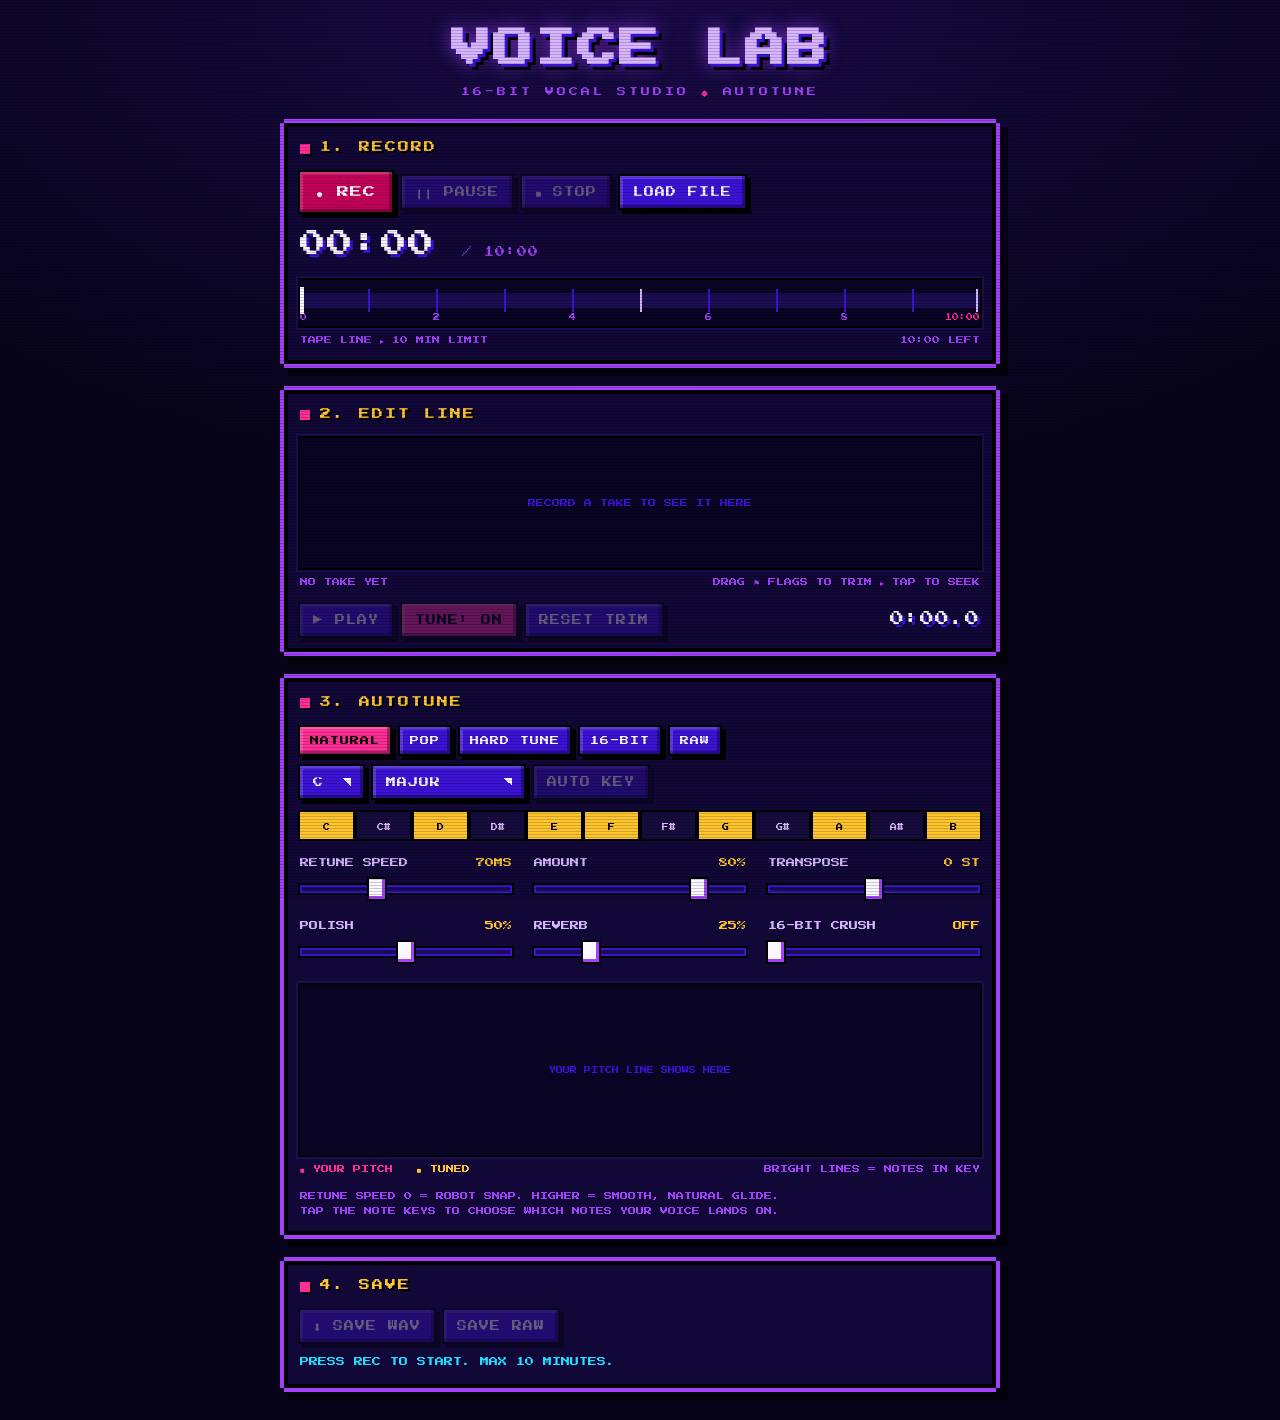
<file: recorder.html>
<!doctype html>
<html lang="en">
<head>
<meta charset="utf-8">
<meta name="viewport" content="width=device-width, initial-scale=1, viewport-fit=cover">
<title>Voice Lab</title>
<link rel="manifest" href="manifest.webmanifest">
<link rel="icon" type="image/png" sizes="192x192" href="icons/icon-192.png">
<meta name="theme-color" content="#07041a">
<link rel="preconnect" href="https://fonts.googleapis.com">
<link rel="preconnect" href="https://fonts.gstatic.com" crossorigin>
<link rel="stylesheet" href="https://fonts.googleapis.com/css2?family=Press+Start+2P&display=swap">
<style>
/* Layout: one column of pixel panels — record, the edit line, the autotune rack, save. Same violet arcade look as the title screen. */
:root {
  --void: #07041a;
  --violet: #3b12d6;
  --magenta: #ff2e97;
  --purple: #a640ff;
  --lilac: #d7b6ff;
  --bone: #fbf7ff;
  --gold: #ffc531;
  --cyan: #22e0ff;
  --ink: #000;
  --panel: #120838;
  --panel-2: #1b0d52;
  --f-pixel: "Press Start 2P", "Courier New", monospace;
  color-scheme: dark;
}
* { box-sizing: border-box; }
html, body { margin: 0; min-height: 100%; }
body {
  background: radial-gradient(120% 90% at 50% 0%, #1a0b4a 0%, var(--void) 60%) fixed, var(--void);
  color: var(--bone);
  font: 10px/1.7 var(--f-pixel);
  padding: max(20px, env(safe-area-inset-top)) 16px max(28px, env(safe-area-inset-bottom));
  -webkit-font-smoothing: none;
  font-smooth: never;
}
/* CRT scanlines over everything */
body::after {
  content: ""; position: fixed; inset: 0; pointer-events: none; z-index: 9;
  background: repeating-linear-gradient(to bottom, rgba(0,0,0,.18) 0 1px, transparent 1px 3px);
}
.wrap { max-width: 720px; margin: 0 auto; display: grid; gap: 18px; }

header { text-align: center; padding: 6px 0 2px; }
h1 {
  margin: 0; font-size: clamp(22px, 7vw, 40px); line-height: 1.15; letter-spacing: 2px;
  color: var(--lilac);
  text-shadow: 3px 3px 0 var(--violet), 6px 6px 0 var(--ink), 0 0 18px rgba(166,64,255,.75);
}
.sub { margin-top: 12px; color: var(--purple); font-size: 9px; letter-spacing: 3px; }
.sub b { color: var(--magenta); font-weight: normal; }

/* stepped pixel border */
.panel {
  background: var(--panel);
  padding: 16px;
  box-shadow:
    0 -4px 0 0 var(--purple), 0 4px 0 0 var(--purple),
    -4px 0 0 0 var(--purple), 4px 0 0 0 var(--purple),
    0 0 0 4px var(--ink) inset, 8px 8px 0 4px rgba(0,0,0,.6);
  margin: 4px;
}
.panel h2 {
  margin: 0 0 14px; font-size: 11px; font-weight: normal; letter-spacing: 2px; color: var(--gold);
  text-shadow: 2px 2px 0 var(--ink);
  display: flex; align-items: center; gap: 10px;
}
.panel h2::before { content: ""; width: 10px; height: 10px; background: var(--magenta); box-shadow: 2px 2px 0 var(--ink); }

.row { display: flex; flex-wrap: wrap; gap: 10px; align-items: center; }
.row + .row { margin-top: 12px; }
.spacer { flex: 1; }

button, .btn, select {
  font: inherit; font-size: 10px; color: var(--bone); cursor: pointer;
  background: var(--violet); border: 0; padding: 11px 13px; line-height: 1;
  box-shadow: 0 0 0 2px var(--ink), 4px 4px 0 2px var(--ink), inset -3px -3px 0 rgba(0,0,0,.35), inset 3px 3px 0 rgba(255,255,255,.18);
  text-transform: uppercase; letter-spacing: 1px; border-radius: 0;
  -webkit-tap-highlight-color: transparent; touch-action: manipulation;
}
button:hover:not(:disabled) { background: #5224ff; }
button:active:not(:disabled) { transform: translate(3px, 3px); box-shadow: 0 0 0 2px var(--ink), 1px 1px 0 2px var(--ink), inset 3px 3px 0 rgba(0,0,0,.35); }
button:disabled { opacity: .35; cursor: not-allowed; }
button:focus-visible, select:focus-visible, input:focus-visible { outline: 3px solid var(--gold); outline-offset: 3px; }
button.on { background: var(--magenta); color: var(--ink); }
.rec { background: #c4005a; font-size: 12px; padding: 14px 16px; }
.rec.live { animation: blink 1s steps(2) infinite; }
@keyframes blink { 50% { background: #5a0029; } }
select { appearance: none; -webkit-appearance: none; padding-right: 28px;
  background: var(--violet) linear-gradient(45deg, transparent 50%, var(--bone) 50%) no-repeat right 12px center / 8px 8px; }
select option { background: var(--panel); }

.timer { font-size: clamp(18px, 5.5vw, 26px); color: var(--bone); text-shadow: 3px 3px 0 var(--violet); letter-spacing: 1px; }
.timer small { font-size: 10px; color: var(--purple); text-shadow: none; }
.timer.warn { color: var(--magenta); }

canvas { display: block; width: 100%; image-rendering: pixelated; background: #0a0424; box-shadow: 0 0 0 2px var(--ink), 0 0 0 4px var(--panel-2); }
#tape { height: 46px; margin-top: 14px; }
#wave { height: 130px; touch-action: none; cursor: crosshair; }
#pitch { height: 170px; }
.cap { color: var(--purple); font-size: 8px; margin-top: 8px; display: flex; justify-content: space-between; gap: 10px; flex-wrap: wrap; }
.cap i { font-style: normal; }
.cap .k1 { color: var(--magenta); } .cap .k2 { color: var(--gold); }

.grid { display: grid; grid-template-columns: repeat(auto-fit, minmax(190px, 1fr)); gap: 14px 22px; margin-top: 16px; }
.ctl label { display: flex; justify-content: space-between; color: var(--lilac); font-size: 9px; margin-bottom: 8px; }
.ctl label output { color: var(--gold); }
input[type=range] { -webkit-appearance: none; appearance: none; width: 100%; height: 22px; background: transparent; margin: 0; }
input[type=range]::-webkit-slider-runnable-track { height: 8px; background: var(--panel-2); box-shadow: 0 0 0 2px var(--ink), inset 0 0 0 2px var(--violet); }
input[type=range]::-moz-range-track { height: 8px; background: var(--panel-2); box-shadow: 0 0 0 2px var(--ink), inset 0 0 0 2px var(--violet); }
input[type=range]::-webkit-slider-thumb { -webkit-appearance: none; width: 16px; height: 20px; margin-top: -6px; background: var(--bone); border: 0; border-radius: 0; box-shadow: 0 0 0 2px var(--ink), inset -3px -3px 0 var(--purple); }
input[type=range]::-moz-range-thumb { width: 16px; height: 20px; background: var(--bone); border: 0; border-radius: 0; box-shadow: 0 0 0 2px var(--ink), inset -3px -3px 0 var(--purple); }

.presets button { font-size: 9px; padding: 9px 10px; }
.keys { display: grid; grid-template-columns: repeat(12, 1fr); gap: 4px; margin-top: 14px; }
.keys button { padding: 12px 0 8px; font-size: 7px; letter-spacing: 0; background: #2b1a66; color: var(--lilac); box-shadow: 0 0 0 2px var(--ink); }
.keys button.sharp { background: #160b3d; }
.keys button.on { background: var(--gold); color: var(--ink); }
.keys button:active:not(:disabled) { transform: translateY(2px); box-shadow: 0 0 0 2px var(--ink); }

.status { min-height: 18px; color: var(--cyan); font-size: 9px; }
.status.err { color: var(--magenta); }
.hint { color: var(--purple); font-size: 8px; line-height: 1.9; margin: 12px 0 0; }
a { color: var(--lilac); }
.visually-hidden { position: absolute; width: 1px; height: 1px; overflow: hidden; clip: rect(0 0 0 0); }

@media (max-width: 480px) {
  body { font-size: 9px; }
  .panel { padding: 13px; }
  button, select { font-size: 9px; padding: 10px 10px; }
  .keys button { font-size: 6px; }
}
</style>
</head>
<body>
<div class="wrap">
  <header>
    <h1>VOICE LAB</h1>
    <div class="sub">16-BIT VOCAL STUDIO <b>&#9670;</b> AUTOTUNE</div>
  </header>

  <!-- 1. record -->
  <section class="panel" aria-labelledby="h-rec">
    <h2 id="h-rec">1. RECORD</h2>
    <div class="row">
      <button id="btnRec" class="rec" type="button">&#9679; REC</button>
      <button id="btnPause" type="button" disabled>&#10073;&#10073; PAUSE</button>
      <button id="btnStopRec" type="button" disabled>&#9632; STOP</button>
      <label class="btn" for="file" role="button" tabindex="0" id="btnLoad">LOAD FILE</label>
      <input id="file" class="visually-hidden" type="file" accept="audio/*">
      <span class="spacer"></span>
      <div class="timer" id="timer" aria-live="off">00:00 <small>/ 10:00</small></div>
    </div>
    <canvas id="tape" aria-label="Recording line, 10 minute limit"></canvas>
    <div class="cap"><i>TAPE LINE &#9656; 10 MIN LIMIT</i><i id="tapeLeft">10:00 LEFT</i></div>
  </section>

  <!-- 2. the edit line -->
  <section class="panel" aria-labelledby="h-line">
    <h2 id="h-line">2. EDIT LINE</h2>
    <canvas id="wave" aria-label="Waveform: drag the flags to trim, tap to move the playhead"></canvas>
    <div class="cap"><i id="trimInfo">NO TAKE YET</i><i>DRAG &#9873; FLAGS TO TRIM &#9656; TAP TO SEEK</i></div>
    <div class="row" style="margin-top:14px">
      <button id="btnPlay" type="button" disabled>&#9654; PLAY</button>
      <button id="btnTune" type="button" class="on" aria-pressed="true" disabled>TUNE: ON</button>
      <button id="btnResetTrim" type="button" disabled>RESET TRIM</button>
      <span class="spacer"></span>
      <div class="timer" id="playTime" style="font-size:14px">0:00.0</div>
    </div>
  </section>

  <!-- 3. autotune -->
  <section class="panel" aria-labelledby="h-tune">
    <h2 id="h-tune">3. AUTOTUNE</h2>
    <div class="row presets" role="group" aria-label="Presets">
      <button type="button" data-preset="natural">NATURAL</button>
      <button type="button" data-preset="pop">POP</button>
      <button type="button" data-preset="hard">HARD TUNE</button>
      <button type="button" data-preset="bit">16-BIT</button>
      <button type="button" data-preset="raw">RAW</button>
    </div>
    <div class="row">
      <select id="key" aria-label="Key"></select>
      <select id="scale" aria-label="Scale">
        <option value="chromatic">CHROMATIC</option>
        <option value="major">MAJOR</option>
        <option value="minor">MINOR</option>
        <option value="hminor">HARM MINOR</option>
        <option value="pmajor">PENTA MAJ</option>
        <option value="pminor">PENTA MIN</option>
        <option value="blues">BLUES</option>
        <option value="custom">CUSTOM</option>
      </select>
      <button id="btnAutoKey" type="button" disabled>AUTO KEY</button>
    </div>
    <div class="keys" id="keys" role="group" aria-label="Notes the voice may land on"></div>

    <div class="grid">
      <div class="ctl"><label for="speed">RETUNE SPEED <output id="o-speed"></output></label><input id="speed" type="range" min="0" max="200" step="1"></div>
      <div class="ctl"><label for="amount">AMOUNT <output id="o-amount"></output></label><input id="amount" type="range" min="0" max="100" step="1"></div>
      <div class="ctl"><label for="transpose">TRANSPOSE <output id="o-transpose"></output></label><input id="transpose" type="range" min="-12" max="12" step="1"></div>
      <div class="ctl"><label for="polish">POLISH <output id="o-polish"></output></label><input id="polish" type="range" min="0" max="100" step="1"></div>
      <div class="ctl"><label for="reverb">REVERB <output id="o-reverb"></output></label><input id="reverb" type="range" min="0" max="100" step="1"></div>
      <div class="ctl"><label for="crush">16-BIT CRUSH <output id="o-crush"></output></label><input id="crush" type="range" min="0" max="100" step="1"></div>
    </div>

    <canvas id="pitch" style="margin-top:18px" aria-label="Pitch line: your voice and the tuned voice"></canvas>
    <div class="cap"><i><span class="k1">&#9632; YOUR PITCH</span> &nbsp; <span class="k2">&#9632; TUNED</span></i><i>BRIGHT LINES = NOTES IN KEY</i></div>
    <p class="hint">RETUNE SPEED 0 = ROBOT SNAP. HIGHER = SMOOTH, NATURAL GLIDE.<br>TAP THE NOTE KEYS TO CHOOSE WHICH NOTES YOUR VOICE LANDS ON.</p>
  </section>

  <!-- 4. save -->
  <section class="panel" aria-labelledby="h-save">
    <h2 id="h-save">4. SAVE</h2>
    <div class="row">
      <button id="btnSave" type="button" disabled>&#11015; SAVE WAV</button>
      <button id="btnSaveRaw" type="button" disabled>SAVE RAW</button>
    </div>
    <div class="row"><div class="status" id="status" role="status">PRESS REC TO START. MAX 10 MINUTES.</div></div>
  </section>
</div>

<script>
(() => {
  'use strict';
  const $ = s => document.querySelector(s);
  const LIMIT = 600;                       // seconds: the 10 minute line
  const NOTE = ['C','C#','D','D#','E','F','F#','G','G#','A','A#','B'];
  const SCALES = {
    chromatic: [0,1,2,3,4,5,6,7,8,9,10,11],
    major: [0,2,4,5,7,9,11], minor: [0,2,3,5,7,8,10], hminor: [0,2,3,5,7,8,11],
    pmajor: [0,2,4,7,9], pminor: [0,3,5,7,10], blues: [0,3,5,6,7,10],
  };
  const PRESETS = {
    natural: { speed: 70, amount: 80, polish: 50, reverb: 25, crush: 0 },
    pop:     { speed: 22, amount: 100, polish: 70, reverb: 30, crush: 0 },
    hard:    { speed: 0, amount: 100, polish: 65, reverb: 20, crush: 0 },
    bit:     { speed: 0, amount: 100, polish: 40, reverb: 12, crush: 60 },
    raw:     { speed: 50, amount: 0, polish: 0, reverb: 0, crush: 0, transpose: 0 },
  };

  // ---------- state ----------
  const S = {
    dry: null, sr: 48000, an: null,       // mono take, its rate, pitch analysis
    tuned: null, shift: null,             // rendered voice, per-frame semitone shift
    trimA: 0, trimB: 0,                   // seconds
    pos: 0,                               // playhead, seconds
    tuneOn: true, playing: null,
    notes: new Array(12).fill(true),
    p: { key: 0, scale: 'major', speed: 70, amount: 80, transpose: 0, polish: 50, reverb: 25, crush: 0 },
  };
  let actx;
  const ac = () => {
    if (!actx) actx = new (window.AudioContext || window.webkitAudioContext)();
    if (actx.state === 'suspended') actx.resume();
    return actx;
  };
  const status = (msg, err) => { const el = $('#status'); el.textContent = msg; el.classList.toggle('err', !!err); };
  const fmt = (s, tenths) => {
    s = Math.max(0, s);
    const m = Math.floor(s / 60), r = s - m * 60;
    return tenths ? `${m}:${r.toFixed(1).padStart(4, '0')}` : `${String(m).padStart(2, '0')}:${String(Math.floor(r)).padStart(2, '0')}`;
  };
  const tick = () => new Promise(r => setTimeout(r, 0));

  // ---------- canvases ----------
  const CV = {};
  ['tape', 'wave', 'pitch'].forEach(id => { CV[id] = $('#' + id); });
  function fit(c) {
    const dpr = Math.min(2, window.devicePixelRatio || 1);
    const w = Math.round(c.clientWidth * dpr), h = Math.round(c.clientHeight * dpr);
    if (c.width !== w || c.height !== h) { c.width = w; c.height = h; }
    const g = c.getContext('2d'); g.imageSmoothingEnabled = false;
    return { g, w, h, dpr };
  }
  const css = v => getComputedStyle(document.documentElement).getPropertyValue(v).trim();
  const COL = {};
  ['--void','--violet','--magenta','--purple','--lilac','--bone','--gold','--cyan','--panel-2'].forEach(k => COL[k.slice(2)] = css(k));

  // ---------- recording ----------
  let stream, rec, chunks, analyser, recState = 'idle', elapsed = 0, segStart = 0, live = [], liveTimer;
  const recElapsed = () => elapsed + (recState === 'rec' ? (performance.now() - segStart) / 1000 : 0);

  async function startRec() {
    if (!navigator.mediaDevices?.getUserMedia || !window.MediaRecorder) { status('THIS BROWSER CANNOT RECORD. TRY LOAD FILE.', true); return; }
    stopPlay();
    const a = ac();
    try {
      stream = await navigator.mediaDevices.getUserMedia({ audio: { echoCancellation: false, noiseSuppression: true, autoGainControl: false, channelCount: 1 } });
    } catch (e) {
      status('MIC BLOCKED. ALLOW THE MICROPHONE AND TRY AGAIN.', true); return;
    }
    const src = a.createMediaStreamSource(stream);
    analyser = a.createAnalyser(); analyser.fftSize = 2048; src.connect(analyser);
    const types = ['audio/webm;codecs=opus', 'audio/mp4', 'audio/webm', 'audio/ogg;codecs=opus'];
    const mime = types.find(t => MediaRecorder.isTypeSupported && MediaRecorder.isTypeSupported(t));
    rec = new MediaRecorder(stream, mime ? { mimeType: mime, audioBitsPerSecond: 192000 } : undefined);
    chunks = [];
    rec.ondataavailable = e => { if (e.data && e.data.size) chunks.push(e.data); };
    rec.onstop = finishRec;
    rec.start(1000);
    elapsed = 0; segStart = performance.now(); recState = 'rec'; live = [];
    S.dry = null; S.tuned = null; S.an = null;
    setRecUI();
    status('RECORDING... SING!');
    const buf = new Float32Array(analyser.fftSize);
    clearInterval(liveTimer);
    liveTimer = setInterval(() => {
      if (recState !== 'rec') return;
      analyser.getFloatTimeDomainData(buf);
      let pk = 0; for (let i = 0; i < buf.length; i++) { const v = Math.abs(buf[i]); if (v > pk) pk = v; }
      live.push(pk);
      if (recElapsed() >= LIMIT) { status('10 MINUTE LIMIT REACHED.'); stopRec(); }
    }, 50);
    requestAnimationFrame(recLoop);
  }
  function recLoop() {
    if (recState === 'idle') return;
    const t = Math.min(LIMIT, recElapsed());
    const el = $('#timer');
    el.innerHTML = `${fmt(t)} <small>/ 10:00</small>`;
    el.classList.toggle('warn', LIMIT - t <= 30);
    drawTape(t);
    drawLiveWave();
    requestAnimationFrame(recLoop);
  }
  function pauseRec() {
    if (recState === 'rec') { elapsed = recElapsed(); recState = 'pause'; rec.pause(); status('PAUSED. PRESS RESUME TO KEEP GOING.'); }
    else if (recState === 'pause') { segStart = performance.now(); recState = 'rec'; rec.resume(); status('RECORDING... SING!'); }
    setRecUI();
  }
  function stopRec() {
    if (recState === 'idle') return;
    elapsed = Math.min(LIMIT, recElapsed());
    recState = 'idle';
    clearInterval(liveTimer);
    try { rec.stop(); } catch {}
    stream.getTracks().forEach(t => t.stop());
    setRecUI();
    status('LOADING TAKE...');
  }
  async function finishRec() {
    const blob = new Blob(chunks, { type: rec.mimeType || 'audio/webm' });
    try { await loadArrayBuffer(await blob.arrayBuffer(), LIMIT); }
    catch (e) { status('COULD NOT READ THE RECORDING.', true); }
  }
  function setRecUI() {
    const r = recState;
    $('#btnRec').disabled = r !== 'idle';
    $('#btnRec').classList.toggle('live', r === 'rec');
    $('#btnPause').disabled = r === 'idle';
    $('#btnPause').innerHTML = r === 'pause' ? '&#9654; RESUME' : '&#10073;&#10073; PAUSE';
    $('#btnStopRec').disabled = r === 'idle';
    $('#btnLoad').style.pointerEvents = r === 'idle' ? '' : 'none';
    $('#btnLoad').style.opacity = r === 'idle' ? '' : '.35';
    setEditUI();
  }

  // ---------- loading a take ----------
  async function loadArrayBuffer(ab, maxSec) {
    const a = ac();
    const audio = await new Promise((res, rej) => {
      const p = a.decodeAudioData(ab, res, rej);
      if (p && p.then) p.then(res, rej);
    });
    const sr = audio.sampleRate;
    let n = audio.length;
    let cut = false;
    if (n > maxSec * sr) { n = Math.floor(maxSec * sr); cut = true; }
    const mono = new Float32Array(n);
    for (let c = 0; c < audio.numberOfChannels; c++) {
      const d = audio.getChannelData(c);
      for (let i = 0; i < n; i++) mono[i] += d[i] / audio.numberOfChannels;
    }
    S.dry = mono; S.sr = sr; S.trimA = 0; S.trimB = n / sr; S.pos = 0; S.tuned = null;
    drawTape(n / sr);
    $('#timer').innerHTML = `${fmt(n / sr)} <small>/ 10:00</small>`;
    $('#timer').classList.toggle('warn', LIMIT - n / sr <= 30);
    setEditUI(); drawWave();
    status('READING YOUR PITCH... 0%');
    S.an = await analyze(mono, sr, pct => status(`READING YOUR PITCH... ${pct}%`));
    $('#btnAutoKey').disabled = false;
    await render();
    status(cut ? 'FILE WAS LONGER THAN 10 MIN - KEPT THE FIRST 10. READY!' : 'READY! PRESS PLAY. EDIT THE AUTOTUNE BELOW.');
  }

  // ---------- pitch detection (YIN on a 12 kHz copy) ----------
  async function analyze(x, sr, progress) {
    const ds = Math.max(1, Math.round(sr / 12000)), dsr = sr / ds;
    const n = Math.floor(x.length / ds), y = new Float32Array(n);
    for (let i = 0, k = 0; i < n; i++) { let s = 0; for (let j = 0; j < ds; j++) s += x[k++]; y[i] = s / ds; }
    const hop = 128, W = 384;
    const tauMin = Math.max(2, Math.floor(dsr / 1000)), tauMax = Math.ceil(dsr / 75);
    const frames = Math.max(0, Math.floor((n - W - tauMax) / hop) + 1);
    const rms = new Float32Array(frames);
    let maxRms = 0;
    for (let f = 0; f < frames; f++) {
      let s = 0; const st = f * hop;
      for (let j = 0; j < W; j++) s += y[st + j] * y[st + j];
      rms[f] = Math.sqrt(s / W); if (rms[f] > maxRms) maxRms = rms[f];
    }
    const gate = Math.max(0.002, maxRms * 0.05);
    const raw = new Float32Array(frames), d = new Float32Array(tauMax + 2);
    let last = performance.now();
    for (let f = 0; f < frames; f++) {
      if (rms[f] < gate) continue;
      const st = f * hop;
      for (let tau = 1; tau <= tauMax + 1; tau++) {
        let s = 0;
        for (let j = 0; j < W; j++) { const v = y[st + j] - y[st + j + tau]; s += v * v; }
        d[tau] = s;
      }
      let run = 0;
      for (let tau = 1; tau <= tauMax + 1; tau++) { run += d[tau]; d[tau] = run > 0 ? d[tau] * tau / run : 1; }
      let t = -1;
      for (let tau = tauMin; tau <= tauMax; tau++) {
        if (d[tau] < 0.15) { while (tau + 1 <= tauMax && d[tau + 1] < d[tau]) tau++; t = tau; break; }
      }
      if (t > 0) {
        const a = d[t - 1], b = d[t], c = d[t + 1], den = a - 2 * b + c;
        const tp = den !== 0 ? t + 0.5 * (a - c) / den : t;
        raw[f] = dsr / tp;
      }
      if (performance.now() - last > 40) { progress(Math.round(100 * f / frames)); await tick(); last = performance.now(); }
    }
    // tidy: median of 5 over voiced frames, drop lone blips
    const f0 = new Float32Array(frames), win = [];
    for (let f = 0; f < frames; f++) {
      if (!raw[f]) continue;
      win.length = 0;
      for (let k = -2; k <= 2; k++) { const v = raw[f + k]; if (v) win.push(v); }
      if (win.length < 3) continue;
      win.sort((p, q) => p - q);
      f0[f] = win[win.length >> 1];
    }
    return { f0, hopSec: hop / dsr, hopS: hop * ds, off: (W / 2) * ds };
  }
  const fIdx = (an, pos) => Math.min(an.f0.length - 1, Math.max(0, Math.round((pos - an.off) / an.hopS)));

  // ---------- autotune: the target line ----------
  function corrections() {
    const an = S.an, p = S.p, F = an.f0.length;
    const allowed = S.notes.some(Boolean) ? S.notes : new Array(12).fill(true);
    const shift = new Float32Array(F), target = new Float32Array(F);
    const a = p.speed <= 0 ? 1 : 1 - Math.exp(-an.hopSec * 1000 / p.speed);
    const amt = p.amount / 100;
    let cs = 0, prev = false;
    for (let f = 0; f < F; f++) {
      const hz = an.f0[f];
      if (!hz) { shift[f] = p.transpose; target[f] = NaN; prev = false; continue; }
      const m = 69 + 12 * Math.log2(hz / 440);
      let best = Math.round(m), bd = 99;
      for (let k = Math.floor(m) - 7; k <= Math.ceil(m) + 7; k++) {
        if (allowed[((k % 12) + 12) % 12] && Math.abs(k - m) < bd) { bd = Math.abs(k - m); best = k; }
      }
      const c = best - m;
      cs = prev ? cs + (c - cs) * a : c;
      prev = true;
      shift[f] = cs * amt + p.transpose;
      target[f] = m + shift[f];
    }
    return { shift, target };
  }

  // ---------- pitch shifting (TD-PSOLA: keeps your voice's tone, moves the note) ----------
  function psola(x, sr, an, shift) {
    const N = x.length;
    let any = false;
    for (let i = 0; i < shift.length; i++) if (Math.abs(shift[i]) > 0.002) { any = true; break; }
    if (!any) return x.slice();
    const marks = [], per = [], vo = [];
    const uvP = Math.round(sr * 0.006);
    let t = 0, prevV = false;
    while (t < N) {
      const hz = an.f0[fIdx(an, t)];
      if (hz) {
        const P = sr / hz;
        let lo = Math.round(prevV ? t - P * 0.2 : t), hi = Math.round(prevV ? t + P * 0.2 : t + P);
        lo = Math.max(0, lo); hi = Math.min(N - 1, hi);
        let best = lo, bv = -Infinity;
        for (let k = lo; k <= hi; k++) if (x[k] > bv) { bv = x[k]; best = k; }
        if (marks.length && best <= marks[marks.length - 1]) best = marks[marks.length - 1] + 1;
        marks.push(best); per.push(P); vo.push(1);
        t = best + P; prevV = true;
      } else {
        marks.push(Math.round(t)); per.push(uvP); vo.push(0);
        t += uvP; prevV = false;
      }
    }
    const M = marks.length, y = new Float32Array(N), w = new Float32Array(N);
    let ts = marks[0], k = 0;
    while (ts < N) {
      while (k + 1 < M && Math.abs(marks[k + 1] - ts) <= Math.abs(marks[k] - ts)) k++;
      const c = marks[k], Pa = per[k];
      const r = vo[k] ? Math.pow(2, shift[fIdx(an, c)] / 12) : 1;
      const h = Math.max(2, Math.round(Pa)), o = Math.round(ts);
      const j0 = Math.max(-h, -c, -o), j1 = Math.min(h, N - 1 - c, N - 1 - o);
      for (let j = j0; j <= j1; j++) {
        const win = 0.5 + 0.5 * Math.cos(Math.PI * j / h);
        y[o + j] += x[c + j] * win; w[o + j] += win;
      }
      ts += vo[k] ? Pa / r : Pa;
    }
    for (let i = 0; i < N; i++) y[i] /= Math.max(w[i], 0.7);
    return y;
  }

  // ---------- polish, reverb, crush ----------
  let irCache;
  function impulse(sr) {
    if (irCache && irCache.sr === sr) return irCache.data;
    const L = Math.floor(sr * 2.2), pre = Math.floor(sr * 0.018), d = new Float32Array(L);
    let seed = 1234567;
    const rnd = () => { seed = (seed * 1103515245 + 12345) & 0x7fffffff; return seed / 0x3fffffff - 1; };
    let lp = 0;
    for (let i = pre; i < L; i++) {
      const e = Math.pow(1 - (i - pre) / (L - pre), 3.2);
      lp += (rnd() - lp) * 0.55;            // a little darker than white noise
      d[i] = lp * e;
    }
    irCache = { sr, data: d };
    return d;
  }
  async function fx(x, sr) {
    const p = S.p, pol = p.polish / 100, rev = p.reverb / 100;
    const tail = rev > 0 ? Math.floor(sr * 1.8) : 0;
    const OAC = window.OfflineAudioContext || window.webkitOfflineAudioContext;
    let out = x;
    if (pol > 0 || rev > 0) {
      const oc = new OAC(1, x.length + tail, sr);
      const b = oc.createBuffer(1, x.length, sr); b.getChannelData(0).set(x);
      const src = oc.createBufferSource(); src.buffer = b;
      const hp = oc.createBiquadFilter(); hp.type = 'highpass'; hp.frequency.value = 85; hp.Q.value = 0.7;
      const mud = oc.createBiquadFilter(); mud.type = 'peaking'; mud.frequency.value = 300; mud.Q.value = 1; mud.gain.value = -3 * pol;
      const pres = oc.createBiquadFilter(); pres.type = 'peaking'; pres.frequency.value = 3200; pres.Q.value = 0.9; pres.gain.value = 4 * pol;
      const air = oc.createBiquadFilter(); air.type = 'highshelf'; air.frequency.value = 9000; air.gain.value = 3 * pol;
      const comp = oc.createDynamicsCompressor();
      comp.threshold.value = -12 - 16 * pol; comp.ratio.value = 1 + 4 * pol; comp.knee.value = 10;
      comp.attack.value = 0.006; comp.release.value = 0.16;
      src.connect(hp); hp.connect(mud); mud.connect(pres); pres.connect(air); air.connect(comp);
      comp.connect(oc.destination);
      if (rev > 0) {
        const conv = oc.createConvolver();
        const ir = oc.createBuffer(1, impulse(sr).length, sr); ir.getChannelData(0).set(impulse(sr));
        conv.buffer = ir;
        const send = oc.createGain(); send.gain.value = rev * 0.55;
        comp.connect(conv); conv.connect(send); send.connect(oc.destination);
      }
      src.start();
      const rendered = await new Promise((res, rej) => {
        oc.oncomplete = e => res(e.renderedBuffer);
        const pr = oc.startRendering(); if (pr && pr.then) pr.then(res, rej);
      });
      out = rendered.getChannelData(0).slice();
    }
    if (p.crush > 0) {
      const c = p.crush / 100, levels = Math.pow(2, Math.round(16 - c * 11) - 1), hold = 1 + Math.floor(c * 6);
      let h = 0;
      for (let i = 0; i < out.length; i++) {
        if (i % hold === 0) h = Math.round(out[i] * levels) / levels;
        out[i] = h;
      }
    }
    normalize(out);
    return out;
  }
  function normalize(a, target = 0.89) {
    let pk = 0; for (let i = 0; i < a.length; i++) { const v = Math.abs(a[i]); if (v > pk) pk = v; }
    if (pk > 1e-4) { const g = target / pk; for (let i = 0; i < a.length; i++) a[i] *= g; }
    return a;
  }

  // ---------- render on every edit ----------
  let renderId = 0, renderTimer;
  async function render() {
    if (!S.dry || !S.an) return;
    const id = ++renderId;
    const wasPlaying = !!S.playing;
    const { shift, target } = corrections();
    S.shift = shift; S.target = target;
    drawPitch();
    status('TUNING...');
    await tick();
    const tuned = psola(S.dry, S.sr, S.an, shift);
    if (id !== renderId) return;
    const out = await fx(tuned, S.sr);
    if (id !== renderId) return;
    S.tuned = out;
    S.dryN = S.dryN && S.dryN.src === S.dry ? S.dryN : Object.assign(normalize(S.dry.slice()), { src: S.dry });
    setEditUI();
    status('READY! PRESS PLAY. EDIT THE AUTOTUNE BELOW.');
    if (wasPlaying && S.tuneOn) { const at = playPos(); stopPlay(); S.pos = at; startPlay(); }
  }
  const renderSoon = () => { clearTimeout(renderTimer); renderTimer = setTimeout(render, 220); };

  // ---------- playback ----------
  function playPos() {
    if (!S.playing) return S.pos;
    return S.playing.from + (actx.currentTime - S.playing.t0);
  }
  function currentBuf() {
    const data = S.tuneOn && S.tuned ? S.tuned : (S.dryN || S.dry);
    const b = ac().createBuffer(1, data.length, S.sr);
    b.getChannelData(0).set(data);
    return b;
  }
  function endSec() {
    const tail = S.tuneOn && S.tuned ? (S.tuned.length - S.dry.length) / S.sr : 0;
    return S.trimB + (S.trimB >= S.dry.length / S.sr - 0.01 ? tail : 0);
  }
  function startPlay() {
    if (!S.dry) return;
    const a = ac();
    if (S.pos < S.trimA || S.pos >= S.trimB - 0.05) S.pos = S.trimA;
    const src = a.createBufferSource();
    src.buffer = currentBuf();
    src.connect(a.destination);
    const end = endSec();
    src.start(0, S.pos, Math.max(0.01, end - S.pos));
    S.playing = { src, from: S.pos, t0: a.currentTime };
    src.onended = () => { if (S.playing && S.playing.src === src) { S.playing = null; S.pos = S.trimA; setEditUI(); drawWave(); drawPitch(); } };
    setEditUI();
    requestAnimationFrame(playLoop);
  }
  function stopPlay() {
    if (!S.playing) return;
    S.pos = Math.min(playPos(), S.trimB);
    const src = S.playing.src; S.playing = null;
    try { src.stop(); } catch {}
    setEditUI();
  }
  function playLoop() {
    if (!S.playing) return;
    $('#playTime').textContent = fmt(playPos() - S.trimA, true);
    drawWave(); drawPitch();
    requestAnimationFrame(playLoop);
  }

  // ---------- drawing ----------
  function drawTape(t) {
    const { g, w, h, dpr } = fit(CV.tape);
    g.fillStyle = '#0a0424'; g.fillRect(0, 0, w, h);
    const px = Math.max(2, Math.round(2 * dpr));
    const y0 = Math.round(h * 0.28), bh = Math.round(h * 0.32);
    // the line itself
    g.fillStyle = COL['panel-2']; g.fillRect(0, y0, w, bh);
    const fw = Math.round(w * Math.min(1, t / LIMIT));
    const near = LIMIT - t <= 30;
    for (let x = 0; x < fw; x += px * 3) { g.fillStyle = near ? COL.magenta : COL.purple; g.fillRect(x, y0, px * 2, bh); }
    // minute ticks and labels
    g.font = `${Math.round(7 * dpr)}px "Press Start 2P", monospace`;
    g.textBaseline = 'top';
    for (let m = 0; m <= 10; m++) {
      const x = Math.min(w - px, Math.round(w * m / 10));
      g.fillStyle = m % 5 === 0 ? COL.lilac : COL.violet;
      g.fillRect(x - (m === 10 ? px : 0), y0 - px * 2, px, bh + px * 4);
      if (m % 2 === 0) {
        g.fillStyle = m === 10 ? COL.magenta : COL.purple;
        const label = m === 10 ? '10:00' : m + '';
        const tw = g.measureText(label).width;
        g.fillText(label, Math.min(w - tw, Math.max(0, x - tw / 2)), y0 + bh + px * 3);
      }
    }
    // head
    g.fillStyle = COL.bone; g.fillRect(Math.min(w - px * 2, fw), y0 - px * 3, px * 2, bh + px * 6);
    $('#tapeLeft').textContent = `${fmt(LIMIT - t)} LEFT`;
  }
  function drawLiveWave() {
    const { g, w, h, dpr } = fit(CV.wave);
    g.fillStyle = '#0a0424'; g.fillRect(0, 0, w, h);
    const px = Math.max(2, Math.round(2 * dpr)), mid = h / 2;
    const cols = Math.floor(w / (px * 2));
    const n = live.length, start = Math.max(0, n - cols);
    g.fillStyle = COL.magenta;
    for (let i = start; i < n; i++) {
      const v = Math.min(1, live[i] * 1.4), bh = Math.max(px, Math.round(v * h * 0.45 / px) * px);
      g.fillRect((i - start) * px * 2, Math.round(mid - bh), px, bh * 2);
    }
    g.fillStyle = COL.violet; g.fillRect(0, Math.round(mid), w, 1);
  }
  let peaksCache;
  function peaks(cols) {
    if (peaksCache && peaksCache.src === S.dry && peaksCache.cols === cols) return peaksCache.p;
    const d = S.dry, p = new Float32Array(cols), step = d.length / cols;
    let max = 1e-6;
    for (let c = 0; c < cols; c++) {
      let pk = 0; const a = Math.floor(c * step), b = Math.min(d.length, Math.floor((c + 1) * step));
      for (let i = a; i < b; i++) { const v = Math.abs(d[i]); if (v > pk) pk = v; }
      p[c] = pk; if (pk > max) max = pk;
    }
    for (let c = 0; c < cols; c++) p[c] /= max;
    peaksCache = { src: S.dry, cols, p };
    return p;
  }
  const HANDLE = 14;
  function drawWave() {
    const { g, w, h, dpr } = fit(CV.wave);
    g.fillStyle = '#0a0424'; g.fillRect(0, 0, w, h);
    const px = Math.max(2, Math.round(2 * dpr)), mid = Math.round(h / 2);
    if (!S.dry) {
      g.fillStyle = COL.violet;
      g.font = `${Math.round(8 * dpr)}px "Press Start 2P", monospace`; g.textAlign = 'center'; g.textBaseline = 'middle';
      g.fillText('RECORD A TAKE TO SEE IT HERE', w / 2, mid); g.textAlign = 'start';
      return;
    }
    const dur = S.dry.length / S.sr, cols = Math.floor(w / px), pk = peaks(cols);
    const xA = Math.round(w * S.trimA / dur), xB = Math.round(w * S.trimB / dur);
    for (let c = 0; c < cols; c++) {
      const x = c * px, inside = x >= xA && x <= xB;
      const bh = Math.max(px / 2, Math.round(pk[c] * h * 0.42 / px) * px);
      g.fillStyle = inside ? (c % 2 ? COL.purple : COL.lilac) : '#2a1a5c';
      g.fillRect(x, mid - bh, px - (px > 2 ? 1 : 0), bh * 2);
    }
    g.fillStyle = 'rgba(7,4,26,.55)'; g.fillRect(0, 0, xA, h); g.fillRect(xB, 0, w - xB, h);
    // trim flags
    const fl = Math.round(HANDLE * dpr);
    [[xA, 1], [xB, -1]].forEach(([x, dir]) => {
      g.fillStyle = COL.gold; g.fillRect(x - px / 2, 0, px, h);
      g.fillRect(dir > 0 ? x : x - fl, 0, fl, Math.round(fl * 0.8));
      g.fillStyle = COL.void; g.fillRect(dir > 0 ? x + px : x - fl + px, px, fl - px * 2, px);
    });
    // playhead
    const pp = playPos(), xp = Math.round(w * pp / dur);
    if (xp >= 0 && xp <= w) { g.fillStyle = COL.cyan; g.fillRect(xp - px / 2, 0, px, h); g.fillRect(xp - px * 2, h - px * 2, px * 4, px * 2); }
    $('#trimInfo').textContent = `TRIM ${fmt(S.trimA, true)} - ${fmt(S.trimB, true)}  (${fmt(S.trimB - S.trimA, true)})`;
    if (!S.playing) $('#playTime').textContent = fmt(S.pos - S.trimA, true);
  }
  function drawPitch() {
    const { g, w, h, dpr } = fit(CV.pitch);
    g.fillStyle = '#0a0424'; g.fillRect(0, 0, w, h);
    const px = Math.max(2, Math.round(2 * dpr));
    const font = Math.round(7 * dpr);
    g.font = `${font}px "Press Start 2P", monospace`; g.textBaseline = 'middle';
    if (!S.an || !S.target) {
      g.fillStyle = COL.violet; g.textAlign = 'center';
      g.fillText(S.dry ? 'READING PITCH...' : 'YOUR PITCH LINE SHOWS HERE', w / 2, h / 2); g.textAlign = 'start';
      return;
    }
    const an = S.an, F = an.f0.length;
    const fa = fIdx(an, S.trimA * S.sr), fb = Math.max(fa + 1, fIdx(an, S.trimB * S.sr));
    let lo = 999, hi = -999;
    for (let f = fa; f <= fb; f++) {
      if (!an.f0[f]) continue;
      const m = 69 + 12 * Math.log2(an.f0[f] / 440), t = S.target[f];
      lo = Math.min(lo, m, t); hi = Math.max(hi, m, t);
    }
    if (lo > hi) { lo = 55; hi = 72; }
    lo = Math.floor(lo) - 2; hi = Math.ceil(hi) + 2;
    if (hi - lo < 14) { const c = (hi + lo) / 2; lo = Math.floor(c - 7); hi = lo + 14; }
    const gutter = Math.round(34 * dpr), W = w - gutter;
    const Y = m => Math.round(h - (m - lo) / (hi - lo) * h);
    const allowed = S.notes.some(Boolean) ? S.notes : new Array(12).fill(true);
    for (let m = lo; m <= hi; m++) {
      const pc = ((m % 12) + 12) % 12, y = Y(m);
      g.fillStyle = allowed[pc] ? 'rgba(166,64,255,.38)' : 'rgba(59,18,214,.18)';
      g.fillRect(gutter, y, W, allowed[pc] ? Math.max(1, px / 2) : 1);
      if (allowed[pc] && (hi - lo < 26 || pc === 0)) {
        g.fillStyle = pc === S.p.key ? COL.gold : COL.purple;
        g.fillText(NOTE[pc] + (Math.floor(m / 12) - 1), px, y);
      }
    }
    const X = f => gutter + Math.round((f - fa) / (fb - fa) * W);
    const line = (val, color) => {
      g.fillStyle = color;
      for (let f = fa; f <= fb; f++) {
        const v = val(f); if (v == null || isNaN(v)) continue;
        g.fillRect(X(f), Y(v) - px / 2, px, px);
      }
    };
    line(f => an.f0[f] ? 69 + 12 * Math.log2(an.f0[f] / 440) : null, COL.magenta);
    if (S.tuneOn) line(f => S.target[f], COL.gold);
    const pp = playPos() * S.sr, fp = fIdx(an, pp);
    if (fp >= fa && fp <= fb) { g.fillStyle = COL.cyan; g.fillRect(X(fp), 0, px, h); }
  }

  // ---------- edit line: trim + seek ----------
  let drag = null;
  CV.wave.addEventListener('pointerdown', e => {
    if (!S.dry || recState !== 'idle') return;
    const r = CV.wave.getBoundingClientRect(), dur = S.dry.length / S.sr;
    const x = e.clientX - r.left, xA = r.width * S.trimA / dur, xB = r.width * S.trimB / dur;
    const near = 22;
    if (Math.abs(x - xA) < near && Math.abs(x - xA) <= Math.abs(x - xB)) drag = 'A';
    else if (Math.abs(x - xB) < near) drag = 'B';
    else drag = 'seek';
    CV.wave.setPointerCapture(e.pointerId);
    moveDrag(e);
  });
  CV.wave.addEventListener('pointermove', e => { if (drag) moveDrag(e); });
  const endDrag = () => { if (drag === 'seek' && S.playing) { const at = S.pos; stopPlay(); S.pos = at; startPlay(); } drag = null; };
  CV.wave.addEventListener('pointerup', endDrag);
  CV.wave.addEventListener('pointercancel', endDrag);
  function moveDrag(e) {
    const r = CV.wave.getBoundingClientRect(), dur = S.dry.length / S.sr;
    const t = Math.min(dur, Math.max(0, (e.clientX - r.left) / r.width * dur));
    if (drag === 'A') { S.trimA = Math.min(t, S.trimB - 0.2); if (S.pos < S.trimA) S.pos = S.trimA; }
    else if (drag === 'B') { S.trimB = Math.max(t, S.trimA + 0.2); if (S.pos > S.trimB) S.pos = S.trimA; }
    else { S.pos = Math.min(Math.max(t, S.trimA), S.trimB); }
    if (drag !== 'seek' && S.playing) stopPlay();
    $('#btnResetTrim').disabled = S.trimA === 0 && S.trimB === dur;
    drawWave(); drawPitch();
  }

  // ---------- controls ----------
  function setEditUI() {
    const has = !!S.dry && recState === 'idle';
    $('#btnPlay').disabled = !has;
    $('#btnPlay').innerHTML = S.playing ? '&#9632; STOP' : '&#9654; PLAY';
    $('#btnTune').disabled = !has || !S.tuned;
    $('#btnResetTrim').disabled = !has || (S.trimA === 0 && S.trimB === S.dry.length / S.sr);
    $('#btnSave').disabled = !has || !S.tuned;
    $('#btnSaveRaw').disabled = !has;
  }
  const keySel = $('#key');
  NOTE.forEach((n, i) => keySel.add(new Option(n, i)));
  const keysEl = $('#keys');
  NOTE.forEach((n, i) => {
    const b = document.createElement('button');
    b.type = 'button'; b.textContent = n; b.className = n.includes('#') ? 'sharp' : '';
    b.setAttribute('aria-label', 'Note ' + n);
    b.onclick = () => { S.notes[i] = !S.notes[i]; S.p.scale = 'custom'; $('#scale').value = 'custom'; syncKeys(); drawPitch(); renderSoon(); };
    keysEl.appendChild(b);
  });
  function applyScale() {
    if (S.p.scale === 'custom') return;
    S.notes = new Array(12).fill(false);
    SCALES[S.p.scale].forEach(iv => { S.notes[(S.p.key + iv) % 12] = true; });
  }
  function syncKeys() {
    [...keysEl.children].forEach((b, i) => { b.classList.toggle('on', S.notes[i]); b.setAttribute('aria-pressed', S.notes[i]); });
  }
  const sliders = {
    speed: v => v == 0 ? 'ROBOT' : v + 'MS',
    amount: v => v + '%', transpose: v => (v > 0 ? '+' : '') + v + ' ST',
    polish: v => v + '%', reverb: v => v + '%', crush: v => v == 0 ? 'OFF' : v + '%',
  };
  function syncControls() {
    keySel.value = S.p.key; $('#scale').value = S.p.scale;
    Object.keys(sliders).forEach(k => { $('#' + k).value = S.p[k]; $('#o-' + k).textContent = sliders[k](S.p[k]); });
    syncKeys();
  }
  Object.keys(sliders).forEach(k => {
    $('#' + k).addEventListener('input', e => {
      S.p[k] = +e.target.value; $('#o-' + k).textContent = sliders[k](S.p[k]);
      document.querySelectorAll('[data-preset]').forEach(b => b.classList.remove('on'));
      renderSoon();
    });
  });
  keySel.addEventListener('change', () => { S.p.key = +keySel.value; if (S.p.scale === 'custom') S.p.scale = 'major'; applyScale(); syncControls(); drawPitch(); renderSoon(); });
  $('#scale').addEventListener('change', e => { S.p.scale = e.target.value; applyScale(); syncControls(); drawPitch(); renderSoon(); });
  document.querySelectorAll('[data-preset]').forEach(b => b.addEventListener('click', () => {
    Object.assign(S.p, PRESETS[b.dataset.preset]);
    document.querySelectorAll('[data-preset]').forEach(x => x.classList.toggle('on', x === b));
    syncControls(); renderSoon();
  }));

  // guess the key from what was sung (Krumhansl profiles)
  $('#btnAutoKey').addEventListener('click', () => {
    if (!S.an) return;
    const hist = new Array(12).fill(0);
    S.an.f0.forEach(hz => { if (hz) { const m = Math.round(69 + 12 * Math.log2(hz / 440)); hist[((m % 12) + 12) % 12]++; } });
    const MAJ = [6.35,2.23,3.48,2.33,4.38,4.09,2.52,5.19,2.39,3.66,2.29,2.88];
    const MIN = [6.33,2.68,3.52,5.38,2.60,3.53,2.54,4.75,3.98,2.69,3.34,3.17];
    const corr = (prof, k) => {
      let sx = 0, sy = 0, sxy = 0, sxx = 0, syy = 0;
      for (let i = 0; i < 12; i++) { const x = hist[(i + k) % 12], y = prof[i]; sx += x; sy += y; sxy += x * y; sxx += x * x; syy += y * y; }
      const n = 12, den = Math.sqrt((n * sxx - sx * sx) * (n * syy - sy * sy));
      return den ? (n * sxy - sx * sy) / den : -1;
    };
    let best = { s: -2, k: 0, sc: 'major' };
    for (let k = 0; k < 12; k++) {
      const a = corr(MAJ, k), b = corr(MIN, k);
      if (a > best.s) best = { s: a, k, sc: 'major' };
      if (b > best.s) best = { s: b, k, sc: 'minor' };
    }
    S.p.key = best.k; S.p.scale = best.sc; applyScale(); syncControls(); drawPitch(); renderSoon();
    status(`SOUNDS LIKE ${NOTE[best.k]} ${best.sc.toUpperCase()}.`);
  });

  $('#btnRec').addEventListener('click', startRec);
  $('#btnPause').addEventListener('click', pauseRec);
  $('#btnStopRec').addEventListener('click', stopRec);
  $('#btnPlay').addEventListener('click', () => { ac(); S.playing ? stopPlay() : startPlay(); drawWave(); });
  $('#btnTune').addEventListener('click', () => {
    S.tuneOn = !S.tuneOn;
    const b = $('#btnTune'); b.classList.toggle('on', S.tuneOn); b.setAttribute('aria-pressed', S.tuneOn);
    b.textContent = S.tuneOn ? 'TUNE: ON' : 'TUNE: OFF';
    if (S.playing) { const at = playPos(); stopPlay(); S.pos = at; startPlay(); }
    drawPitch();
  });
  $('#btnResetTrim').addEventListener('click', () => { stopPlay(); S.trimA = 0; S.trimB = S.dry.length / S.sr; S.pos = 0; setEditUI(); drawWave(); drawPitch(); });
  $('#btnLoad').addEventListener('keydown', e => { if (e.key === 'Enter' || e.key === ' ') { e.preventDefault(); $('#file').click(); } });
  $('#file').addEventListener('change', async e => {
    const f = e.target.files[0]; e.target.value = '';
    if (!f) return;
    stopPlay(); status('LOADING FILE...');
    try { await loadArrayBuffer(await f.arrayBuffer(), LIMIT); }
    catch { status('COULD NOT OPEN THAT FILE.', true); }
  });

  // ---------- save as 16-bit wav ----------
  function wav(data, sr) {
    const n = data.length, buf = new ArrayBuffer(44 + n * 2), v = new DataView(buf);
    const str = (o, s) => { for (let i = 0; i < s.length; i++) v.setUint8(o + i, s.charCodeAt(i)); };
    str(0, 'RIFF'); v.setUint32(4, 36 + n * 2, true); str(8, 'WAVE'); str(12, 'fmt ');
    v.setUint32(16, 16, true); v.setUint16(20, 1, true); v.setUint16(22, 1, true);
    v.setUint32(24, sr, true); v.setUint32(28, sr * 2, true); v.setUint16(32, 2, true); v.setUint16(34, 16, true);
    str(36, 'data'); v.setUint32(40, n * 2, true);
    for (let i = 0; i < n; i++) { const s = Math.max(-1, Math.min(1, data[i])); v.setInt16(44 + i * 2, s < 0 ? s * 0x8000 : s * 0x7fff, true); }
    return new Blob([buf], { type: 'audio/wav' });
  }
  function save(tuned) {
    const src = tuned ? S.tuned : (S.dryN || S.dry);
    const a = Math.floor(S.trimA * S.sr);
    const tail = tuned && S.trimB >= S.dry.length / S.sr - 0.01 ? S.tuned.length - S.dry.length : 0;
    const b = Math.min(src.length, Math.floor(S.trimB * S.sr) + tail);
    const part = src.slice(a, b);
    const fade = Math.min(part.length >> 1, Math.floor(S.sr * 0.01));
    for (let i = 0; i < fade; i++) { part[i] *= i / fade; part[part.length - 1 - i] *= i / fade; }
    const url = URL.createObjectURL(wav(part, S.sr));
    const link = Object.assign(document.createElement('a'), { href: url, download: tuned ? 'voice-lab-tuned.wav' : 'voice-lab-raw.wav' });
    document.body.appendChild(link); link.click(); link.remove();
    setTimeout(() => URL.revokeObjectURL(url), 4000);
    status('SAVED! 16-BIT WAV.');
  }
  $('#btnSave').addEventListener('click', () => save(true));
  $('#btnSaveRaw').addEventListener('click', () => save(false));

  // ---------- boot ----------
  Object.assign(S.p, PRESETS.natural);
  applyScale(); syncControls();
  document.querySelector('[data-preset="natural"]').classList.add('on');
  const redraw = () => { if (recState === 'idle') { drawTape(S.dry ? S.dry.length / S.sr : 0); drawWave(); } drawPitch(); };
  addEventListener('resize', redraw);
  if (document.fonts && document.fonts.ready) document.fonts.ready.then(redraw);
  redraw(); setRecUI();
})();
</script>
</body>
</html>
</file>
